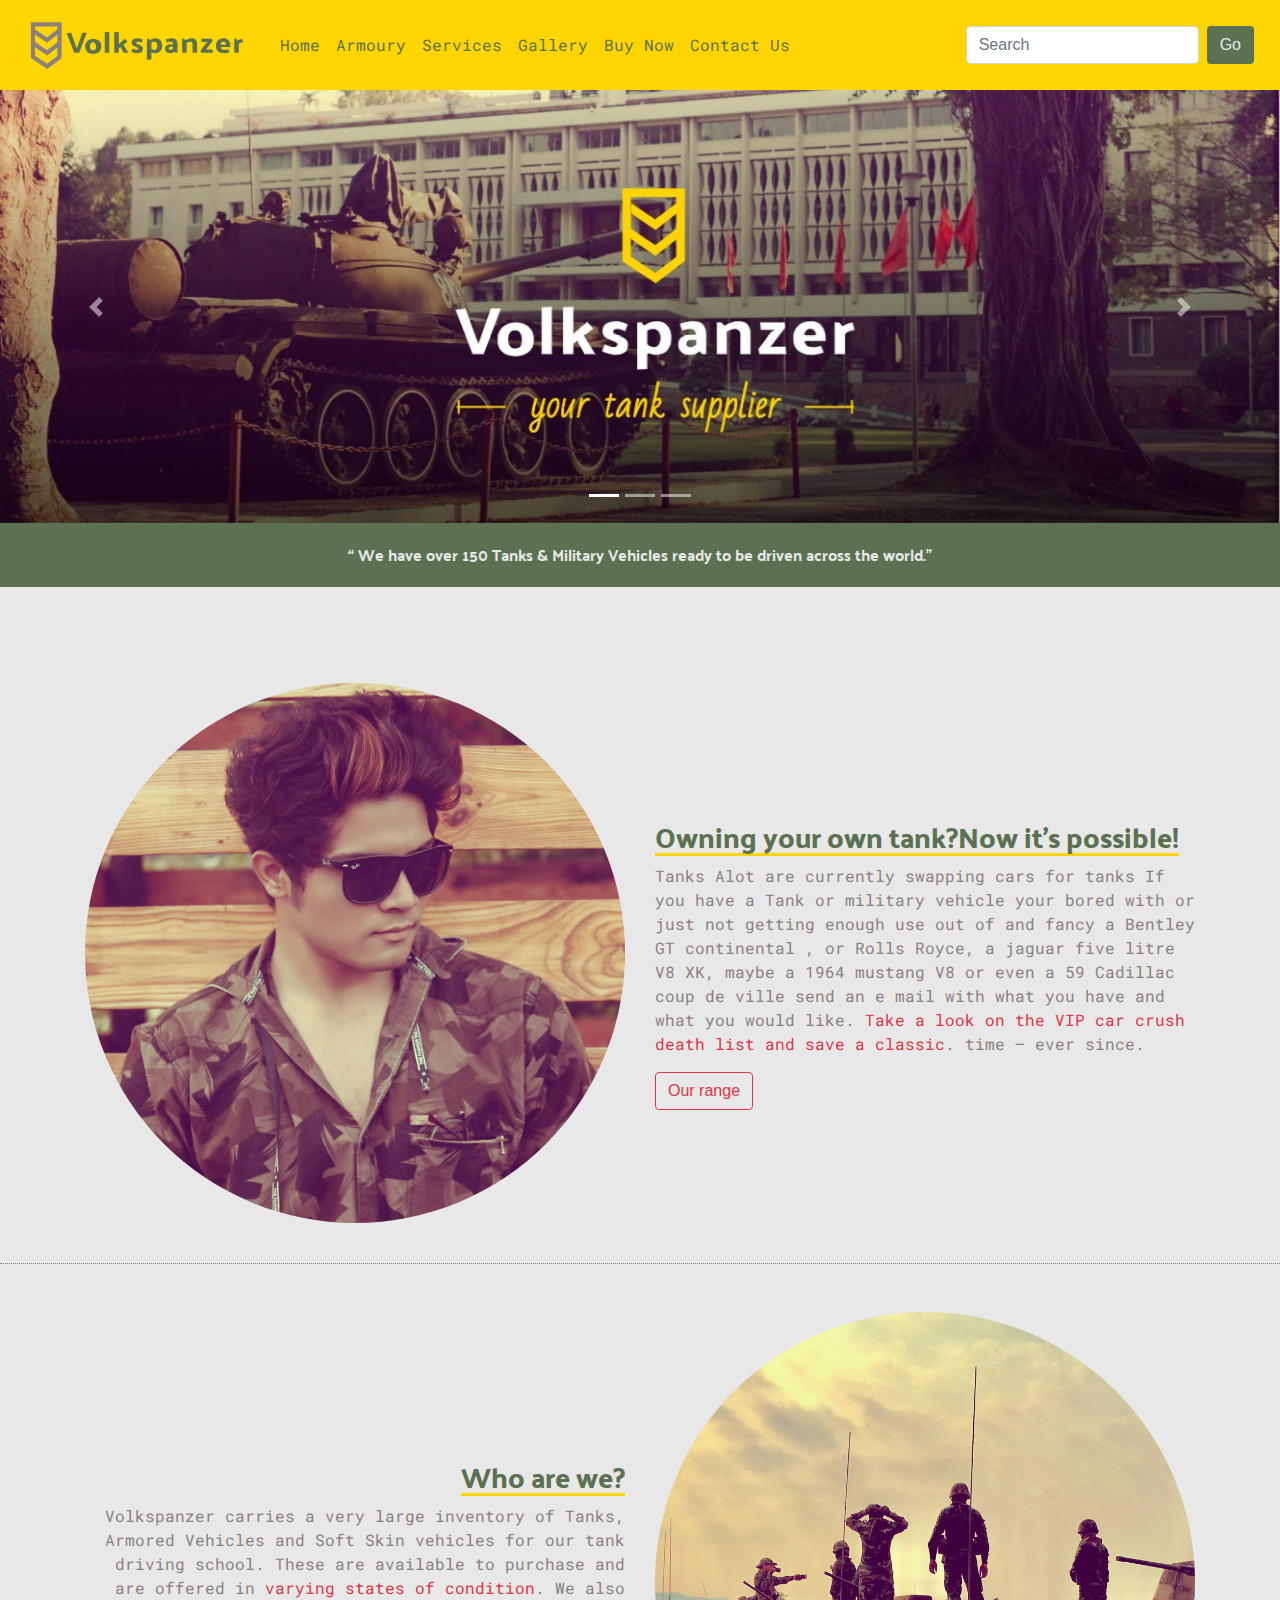
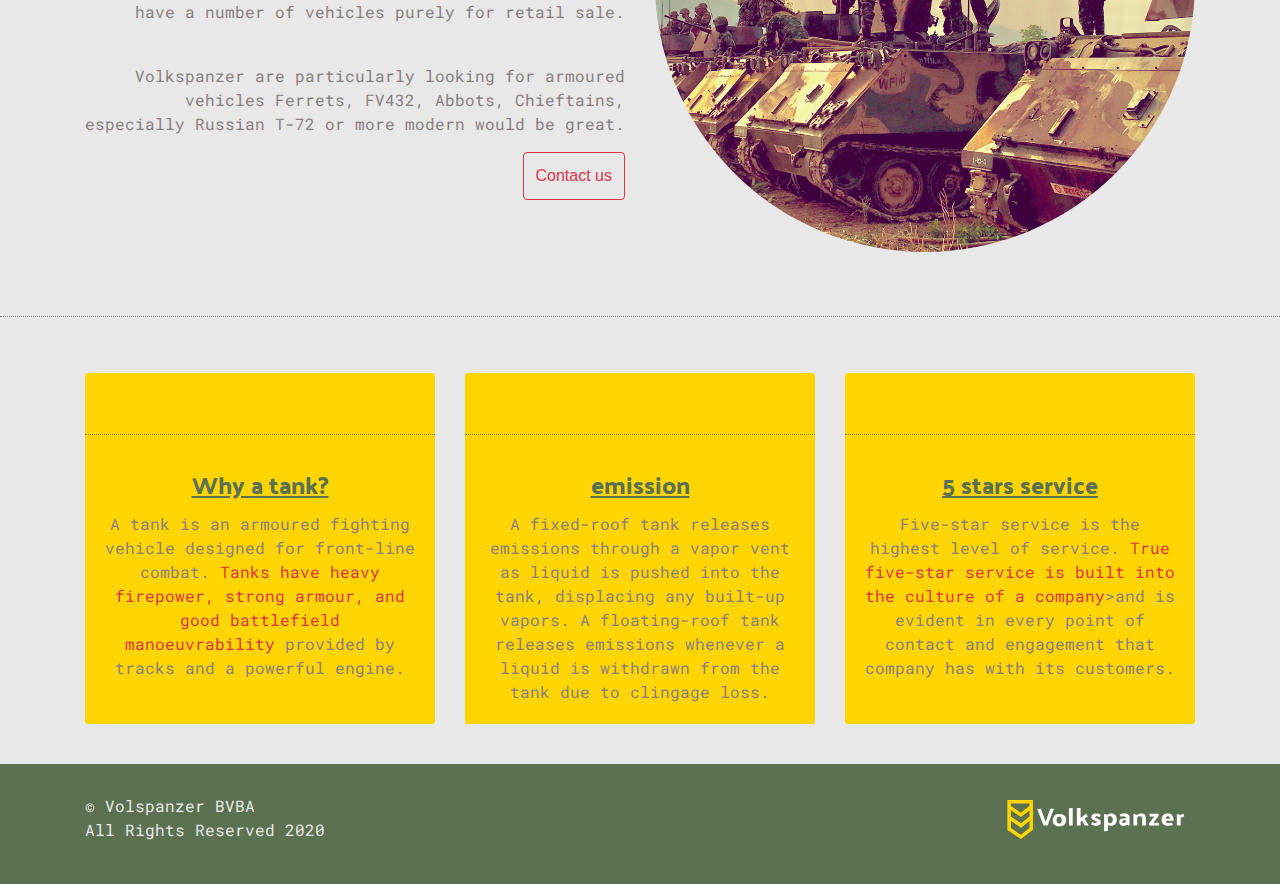
<file: index.html>
<!doctype html>
<html lang="en">
<head>
    <!-- Required meta tags -->
    <meta charset="utf-8">
    <meta name="viewport" content="width=device-width, initial-scale=1, shrink-to-fit=no">

    <!-- Bootstrap CSS -->
    <link rel="stylesheet" href="https://stackpath.bootstrapcdn.com/bootstrap/4.4.1/css/bootstrap.min.css" integrity="sha384-Vkoo8x4CGsO3+Hhxv8T/Q5PaXtkKtu6ug5TOeNV6gBiFeWPGFN9MuhOf23Q9Ifjh" crossorigin="anonymous">
    <link href="https://fonts.googleapis.com/css2?family=Palanquin+Dark:wght@700&family=Roboto+Mono:ital@0;1&display=swap" rel="stylesheet">
    <link rel="stylesheet" type="text/css" href="style.css">
    <link rel="stylesheet" href="https://use.fontawesome.com/releases/v5.13.0/css/all.css" integrity="sha384-Bfad6CLCknfcloXFOyFnlgtENryhrpZCe29RTifKEixXQZ38WheV+i/6YWSzkz3V" crossorigin="anonymous">

    <title>Volkspanzer Tanks</title>
</head>
<body>


<header>
    <nav class="navbar navbar-expand-lg navbar-custom">
        <button class="navbar-toggler" type="button" data-toggle="collapse" data-target="#navbarTogglerDemo01" aria-controls="navbarTogglerDemo01" aria-expanded="false" aria-label="Toggle navigation">
           Menu
        </button>
        <a class="navbar-brand" href="">
        <img src="logo_pos.svg" height="60" alt="Logo" title="Website logo">
    </a>
        <div class="collapse navbar-collapse" id="navbarTogglerDemo01">
            <ul class="navbar-nav mr-auto mt-2 mt-lg-0">
                <li class="nav-item">
                    <a class="nav-link" href="index.html">Home</a>
                </li>
                <li class="nav-item">
                    <a class="nav-link" href="Arnaud/index.html">Armoury</a>
                </li>
                <li class="nav-item">
                    <a class="nav-link" href="Hassan/services.html">Services</a>
                </li>
                <li class="nav-item">
                    <a class="nav-link" href="Karima/index.html">Gallery</a>
                </li>
                <li class="nav-item">
                    <a class="nav-link" href="Said/index.html">Buy Now</a>
                </li>
                <li class="nav-item">
                    <a class="nav-link" href="Yunes/READ.md.txt">Contact Us</a>
                </li>
            </ul>
            <form class="form-inline my-2 my-lg-0">
                <input class="form-control mr-sm-2" type="search" placeholder="Search" aria-label="Search">
                <button class="btn btn-custom my-2 my-sm-0" type="submit">Go</button>
            </form>
        </div>
    </nav>
</header>



<div id="carouselExampleIndicators" class="carousel slide" data-ride="carousel">
    <ol class="carousel-indicators">
        <li data-target="carouselExampleIndicators" data-slide-to="0" class="active"></li>
        <li data-target="#carouselExampleIndicators" data-slide-to="1"></li>
        <li data-target="#carouselExampleIndicators" data-slide-to="2"></li>
    </ol>
    <div class="carousel-inner">
        <div class="carousel-item active">
            <img class="d-block w-100 height=100px" src="tank6.jpg" alt="First slide">
            <div class="carousel-caption  text-center">
            </div>
        </div>
        <div class="carousel-item">
            <img class="d-block w-100" src="tank2.jpg" alt="Second slide">
        </div>
        <div class="carousel-item">
            <img class="d-block w-100" src="tank3.jpg" alt="Third slide">
        </div>
    </div>
    <a class="carousel-control-prev" href="#carouselExampleIndicators" role="button" data-slide="prev">
        <span class="carousel-control-prev-icon" aria-hidden="true"></span>
        <span class="sr-only">Previous</span>
    </a>
    <a class="carousel-control-next" href="#carouselExampleIndicators" role="button" data-slide="next">
        <span class="carousel-control-next-icon" aria-hidden="true"></span>
        <span class="sr-only">Next</span>
    </a>
</div>

<section class="quote">
<div class="container quote1">
    <q> We have over 150 Tanks & Military Vehicles ready to be driven across the world.</q>
</div>
</section>

<section class="tab" >
    <section class="more-info container mt-sm-5">
        <div class="row">
            <div class="col-sm info-content mt-sm-5 rounded">
                <img class="img-fluid rounded-circle" id="tank2" src="4.jpg" alt="...">
                </br>
                </br>
            </div>

            <div class="col-sm info-content mt-sm-5 d-flex align-content-center flex-wrap text-left">
                <h3>Owning your own tank?</h3>
                <h3>Now it's possible!</h3>
                <p>Tanks Alot  are currently swapping cars for tanks If you have a Tank or military vehicle
                    your bored with or just not getting enough use out of and fancy a Bentley GT continental ,
                    or  Rolls Royce, a jaguar five litre V8 XK, maybe a 1964 mustang V8 or even a 59 Cadillac
                    coup de ville send an e mail with what you have and what you would like.
                    <span class="text-danger">Take a look on the VIP car crush death list and save a classic</span>. time — ever since. </p>
                <button type="button" class="btn btn-outline-danger">Our range</button>

            </div>
        </div>
    </section>
<hr>




<div class="tab" id="info">
    <section class="more-info container mt-sm-5">
        <div class="row">
            <div class="col-sm info-content mt-sm-5 d-flex align-content-center flex-wrap justify-content-end text-right">
                <h3>Who are we?</h3>
                <p id="smallTxt">
                    Volkspanzer carries a very large inventory of Tanks, Armored Vehicles and Soft Skin vehicles for our
                    tank driving school. These are available to purchase and are offered in <span class="text-danger">varying states of condition</span>.
                    We also have a number of vehicles purely for retail sale.</p>
                </br>
                    <p>
                        Volkspanzer are particularly looking for armoured vehicles Ferrets, FV432, Abbots, Chieftains,
                        especially Russian T-72 or more modern would be great.
                    </p>
                <button type="button" class="btn btn-outline-danger">Contact us</button>

                </br>
                </br>

            </div>
            <div class="col-sm info-img align-right">
                <img class="img-fluid rounded-circle" id="tank1" src="5.jpg" alt="...">
                </br>
                </br>
                </br>
            </div>
        </div>
    </section>
</div>

        <hr>

        <section class="container cards">
            <div class="card-deck">
                <div class="card">
                    <i class="fas fa-question"></i>
                    <hr>
                    <div class="card-body">
                        <h4 class="card-title">Why a tank?</h4>
                        <p class="card-text">A tank is an armoured fighting vehicle designed for front-line combat. <span class="text-danger">Tanks
                            have heavy firepower, strong armour, and good battlefield manoeuvrability </span>provided by tracks and a powerful engine.</p>
                    </div>
                </div>
                <div class="card">
                    <i class="fas fa-eye"></i>
                    <hr>
                    <div class="card-body">
                        <h4 class="card-title">emission</h4>
                        <p class="card-text">A fixed-roof tank releases emissions through a vapor vent as liquid is pushed into the tank, displacing
                            any built-up vapors. A floating-roof tank releases emissions whenever a liquid is withdrawn from the tank due to clingage loss.</p>
                    </div>





                </div>
                <div class="card">
                    <i class="fas fa-star"></i>
                    <hr>

                    <div class="card-body">
                        <h4 class="card-title">5 stars service</h4>
                        <p class="card-text">Five-star service is the highest level of service. <span class="text-danger">True five-star service
                            is built into the culture of a company</span>>and is evident in every point of contact and
                            engagement that company has with its customers.</p>
                    </div>
                </div>
            </div>
        </section>
</section>


<footer>
    <div class="container copyright">
        <span class="left">© Volspanzer BVBA </br>
            All Rights Reserved 2020</span>
        <span class="right float-right"><a href="#"><img class="credits-img" src="logo_neg.svg" height="50px"></a></span>
    </div>
</footer>

<!-- Optional JavaScript -->
<!-- jQuery first, then Popper.js, then Bootstrap JS -->
<script src="https://code.jquery.com/jquery-3.4.1.slim.min.js" integrity="sha384-J6qa4849blE2+poT4WnyKhv5vZF5SrPo0iEjwBvKU7imGFAV0wwj1yYfoRSJoZ+n" crossorigin="anonymous"></script>
<script src="https://cdn.jsdelivr.net/npm/popper.js@1.16.0/dist/umd/popper.min.js" integrity="sha384-Q6E9RHvbIyZFJoft+2mJbHaEWldlvI9IOYy5n3zV9zzTtmI3UksdQRVvoxMfooAo" crossorigin="anonymous"></script>
<script src="https://stackpath.bootstrapcdn.com/bootstrap/4.4.1/js/bootstrap.min.js" integrity="sha384-wfSDF2E50Y2D1uUdj0O3uMBJnjuUD4Ih7YwaYd1iqfktj0Uod8GCExl3Og8ifwB6" crossorigin="anonymous"></script>
</body>
</html>
</file>
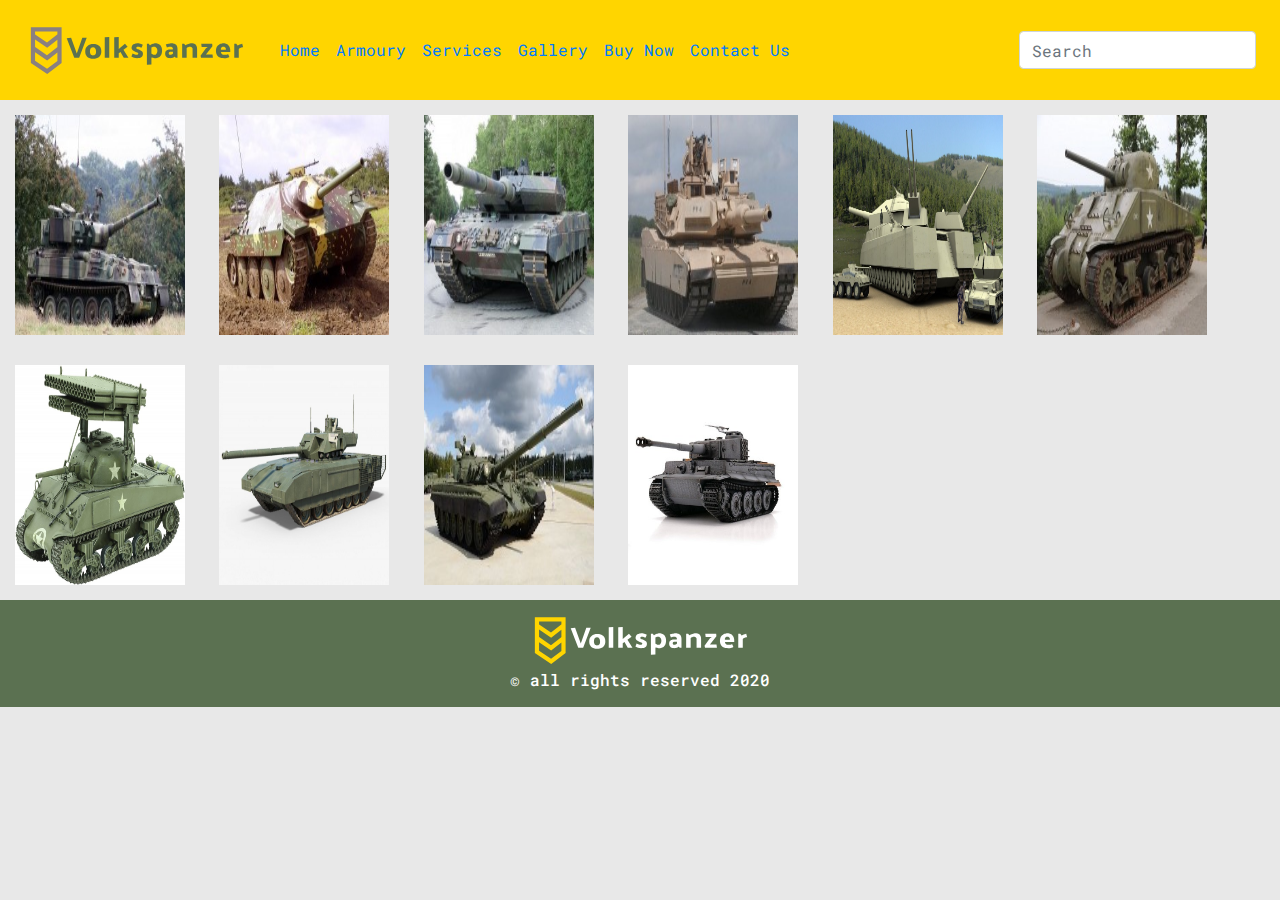
<file: Karima/index.html>
<!doctype html>
<html lang="en">
<head>
    <meta charset="UTF-8">
    <meta name="viewport"
          content="width=device-width, initial-scale=1.0">
    <link rel="stylesheet" href="https://stackpath.bootstrapcdn.com/bootstrap/4.4.1/css/bootstrap.min.css"
          integrity="sha384-Vkoo8x4CGsO3+Hhxv8T/Q5PaXtkKtu6ug5TOeNV6gBiFeWPGFN9MuhOf23Q9Ifjh" crossorigin="anonymous">
    <link href="https://fonts.googleapis.com/css2?family=Palanquin+Dark:wght@700&family=Roboto+Mono:ital@0;1&display=swap"
          rel="stylesheet">
    <link rel="stylesheet" type="text/css" href="style.css">
    <title>Gallery</title>
    <style>
        body {
            background-color: #E8E8E8;
        }
    </style>
</head>
<body>
<header>
    <nav class="navbar navbar-expand-lg navbar-custom">
        <a class="navbar-brand" href="#">
            <img src="logo_pos.svg" height="60" class="d-inline-block align-top" alt="">
        </a>
        <button class="navbar-toggler ml-auto custom-toggler" type="button" data-toggle="collapse"
                data-target="#navbarSupportedContent" aria-controls="navbarSupportedContent" aria-expanded="false"
                aria-label="Toggle navigation">
            <span class="navbar-toggler-icon"></span>
        </button>

        <div class="collapse navbar-collapse" id="navbar">
            <ul class="navbar-nav mr-auto mt-2 mt-lg-0">
                <li class="nav-item">
                    <a class="nav-link" href="../Yoann/index.html">Home</a>
                </li>
                <li class="nav-item">
                    <a class="nav-link" href="../Arnaud/index.html">Armoury</a>
                </li>
                <li class="nav-item">
                    <a class="nav-link" href="../Hassan/services.html">Services</a>
                </li>
                <li class="nav-item">
                    <a class="nav-link" href="../Karima/index.html">Gallery</a>
                </li>
                <li class="nav-item">
                    <a class="nav-link" href="../Said/index.html">Buy Now</a>
                </li>
                <li class="nav-item">
                    <a class="nav-link" href="../Yunes/READ.md.txt">Contact Us</a>
                </li>
            </ul>


            <form class="form-inline my-2 my-lg-0">
                <input class="form-control mr-sm-2" type="search" placeholder="Search" aria-label="Search">
            </form>

        </div>
    </nav>
</header>

<div class="gallery">
    <a href="images/fv101scorpion.jpg"><img src="images/fv101scorpion-small.jpg" alt="tank" width="250"
                                            height="250"></a>
    <a href="images/hetzer.jpg"><img src="images/hetzer-small.jpg" alt="tank" width="250" height="250"></a>
    <a href="images/leopard2.jpg"><img src="images/leopard2-small.jpg" alt="tank" width="250" height="250"></a>
    <a href="images/M1Aabrams.jpg"><img src="images/M1Aabrams-small.jpg" alt="tank" width="250" height="250"></a>
    <a href="images/ratte.jpg"><img src="images/ratte-small.jpg" alt="tank" width="250" height="250"></a>
    <a href="images/sherman.jpg"><img src="images/sherman-small.jpg" alt="tank" width="250" height="250"></a>
    <a href="images/shermancalliope.jpg"><img src="images/shermancalliope-small.jpg" alt="tank" width="250"
                                              height="250"></a>
    <a href="images/T14 armata.jpg"><img src="images/T14 armata-small.jpg" alt="tank" width="250" height="250"></a>
    <a href="images/T72.jpg"><img src="images/T72-small.jpg" alt="tank" width="250" height="250"></a>
    <a href="images/Tiger 1.jpg"><img src="images/Tiger 1-small.jpg" alt="tank" width="250" height="250"></a>
</div>
<footer class="page-footer font-small">
    <div class="container text-center">
        <div class="footerLogo justify-content-center">
            <img src="logo_neg.svg" height="60" class="" alt="">
            <h6>&copy; all rights reserved 2020 </h6>
        </div>
    </div>
</footer>
<script src="https://code.jquery.com/jquery-3.4.1.slim.min.js"
        integrity="sha384-J6qa4849blE2+poT4WnyKhv5vZF5SrPo0iEjwBvKU7imGFAV0wwj1yYfoRSJoZ+n"
        crossorigin="anonymous"></script>
<script src="https://cdn.jsdelivr.net/npm/popper.js@1.16.0/dist/umd/popper.min.js"
        integrity="sha384-Q6E9RHvbIyZFJoft+2mJbHaEWldlvI9IOYy5n3zV9zzTtmI3UksdQRVvoxMfooAo"
        crossorigin="anonymous"></script>
<script src="https://stackpath.bootstrapcdn.com/bootstrap/4.4.1/js/bootstrap.min.js"
        integrity="sha384-wfSDF2E50Y2D1uUdj0O3uMBJnjuUD4Ih7YwaYd1iqfktj0Uod8GCExl3Og8ifwB6"
        crossorigin="anonymous"></script>
</body>
</html>
</file>
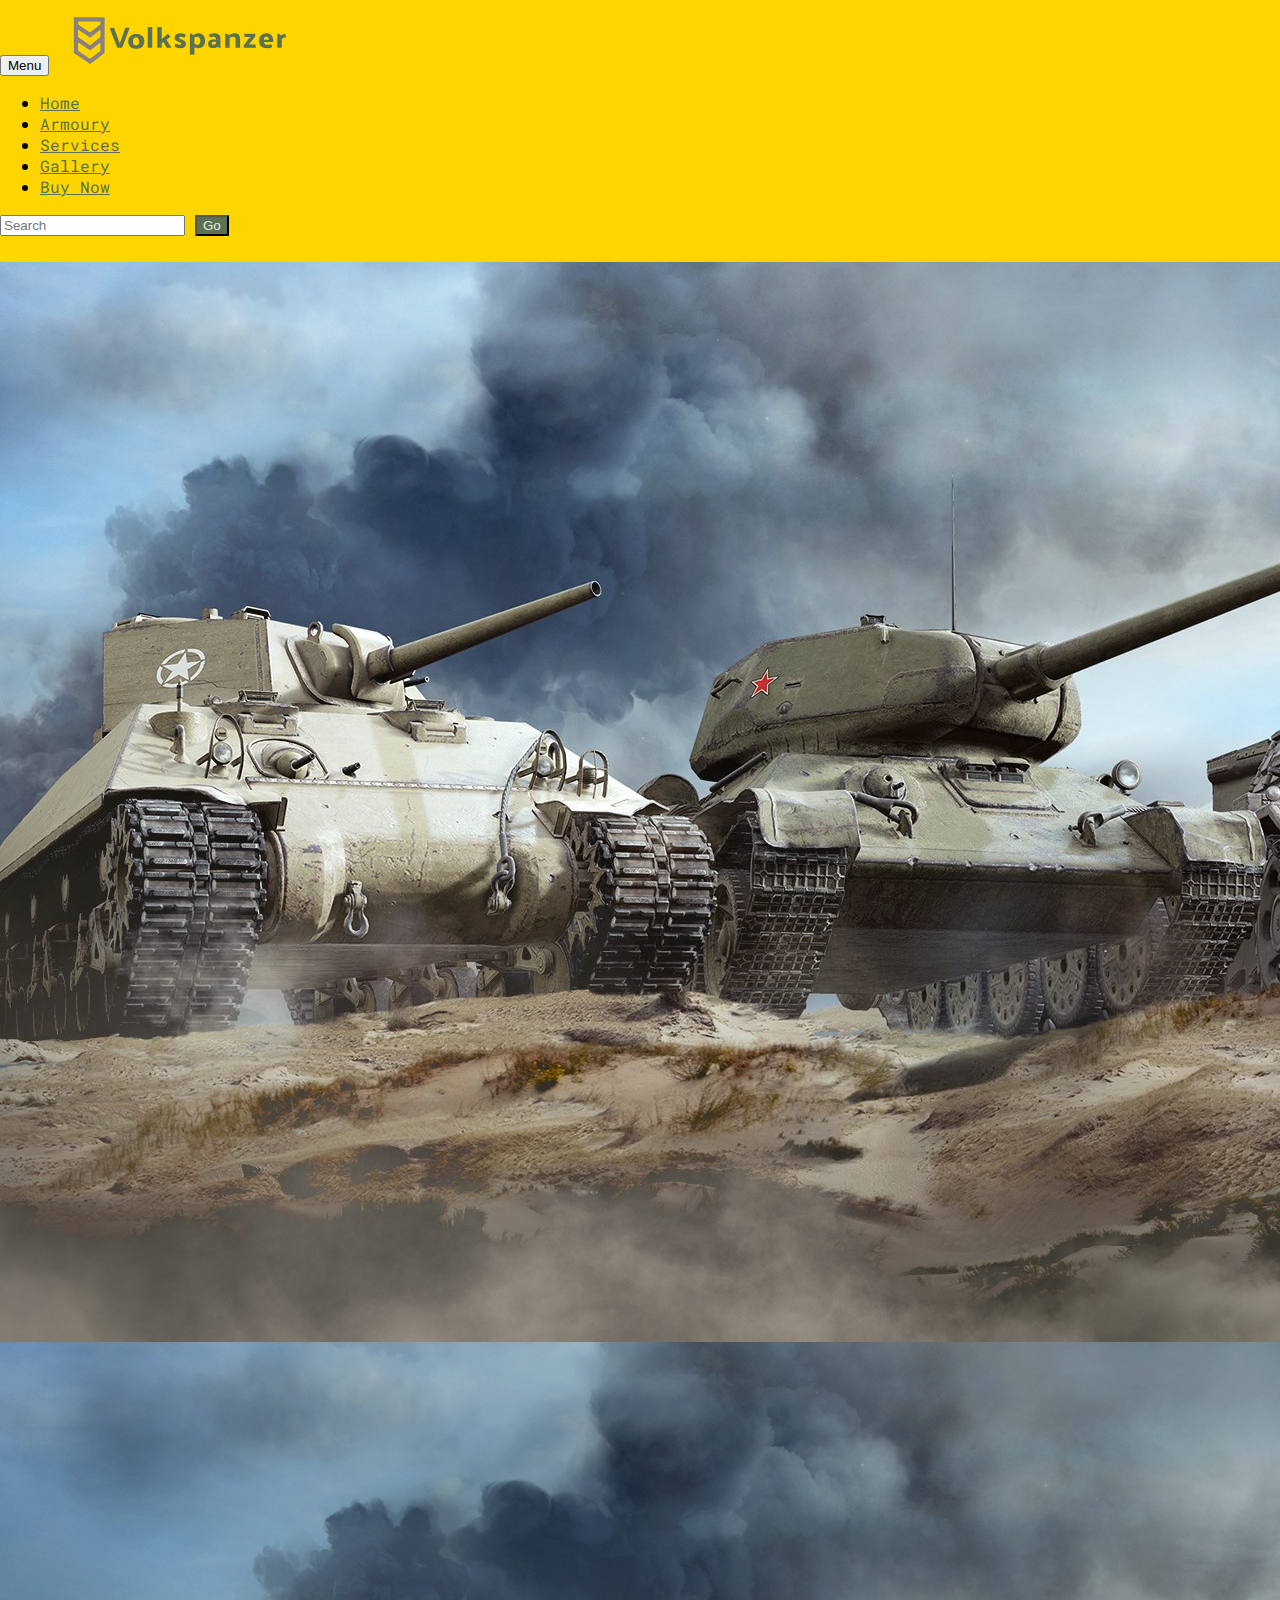
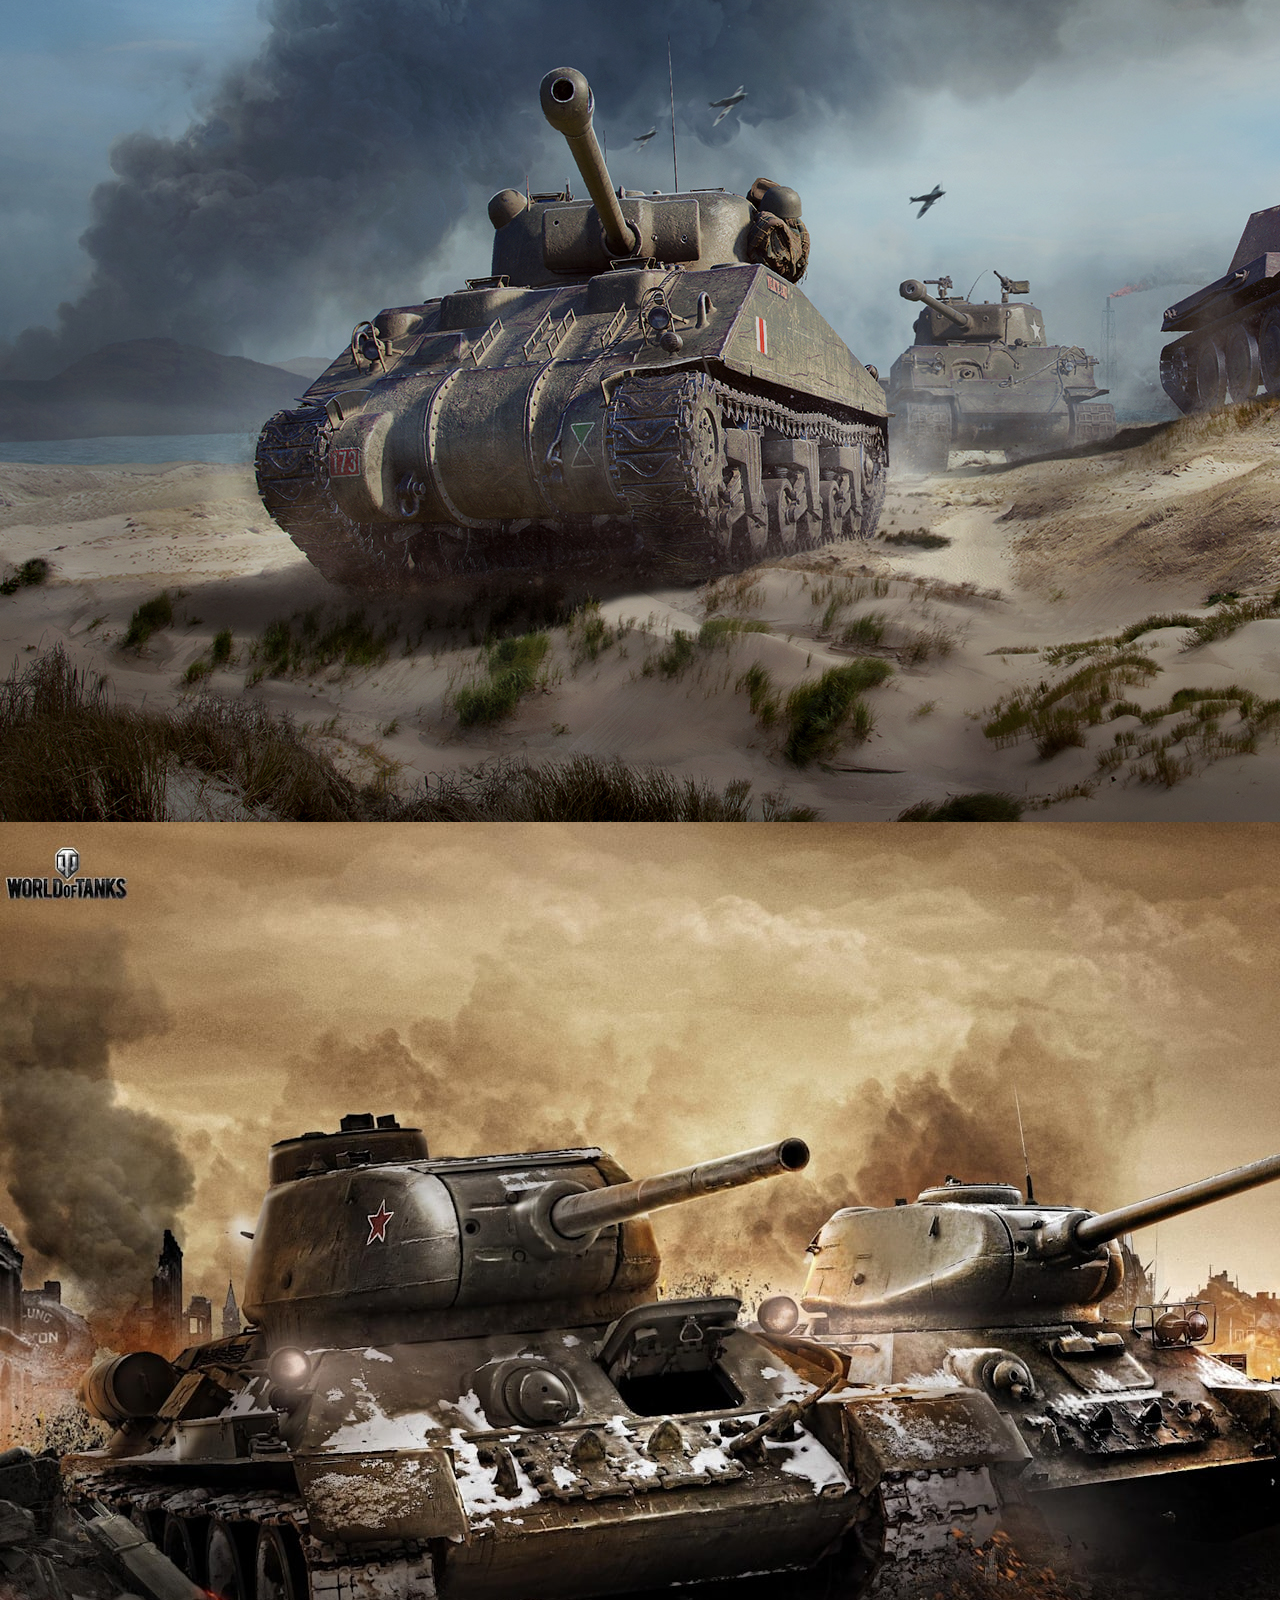
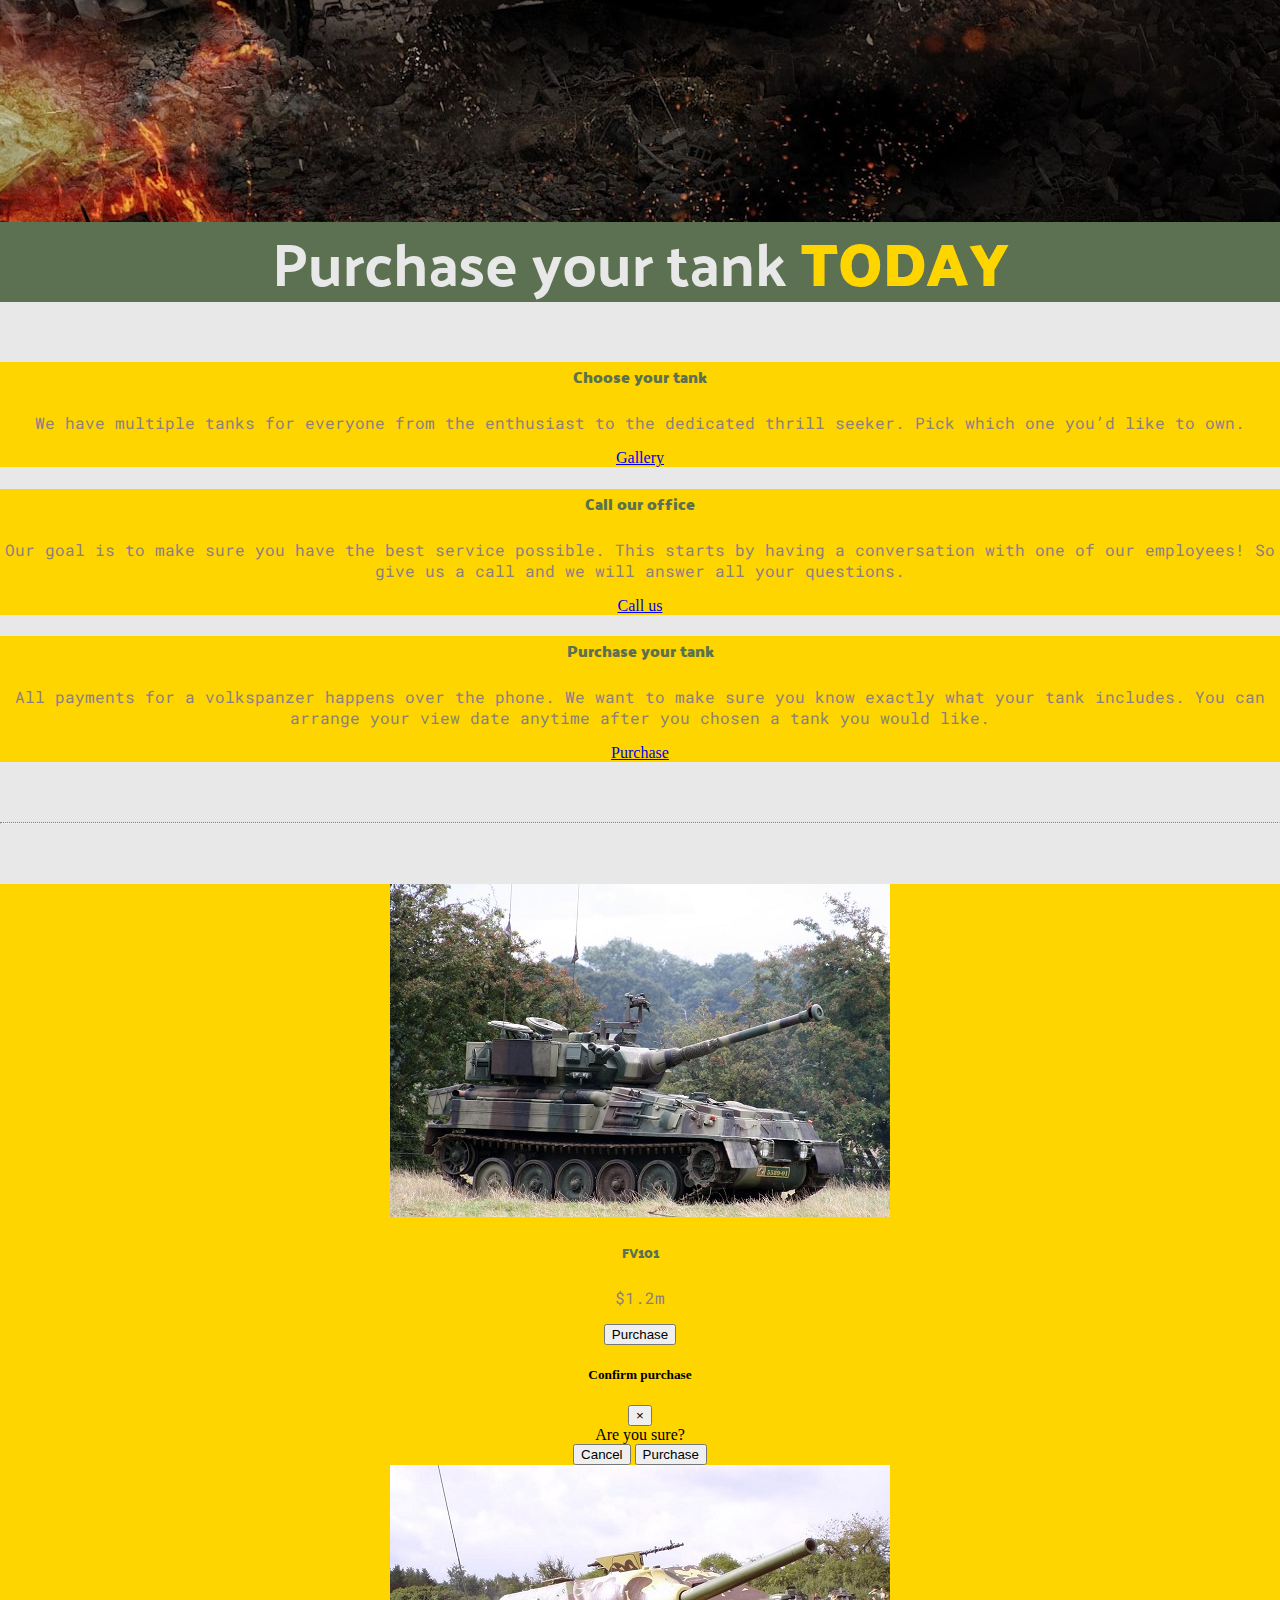
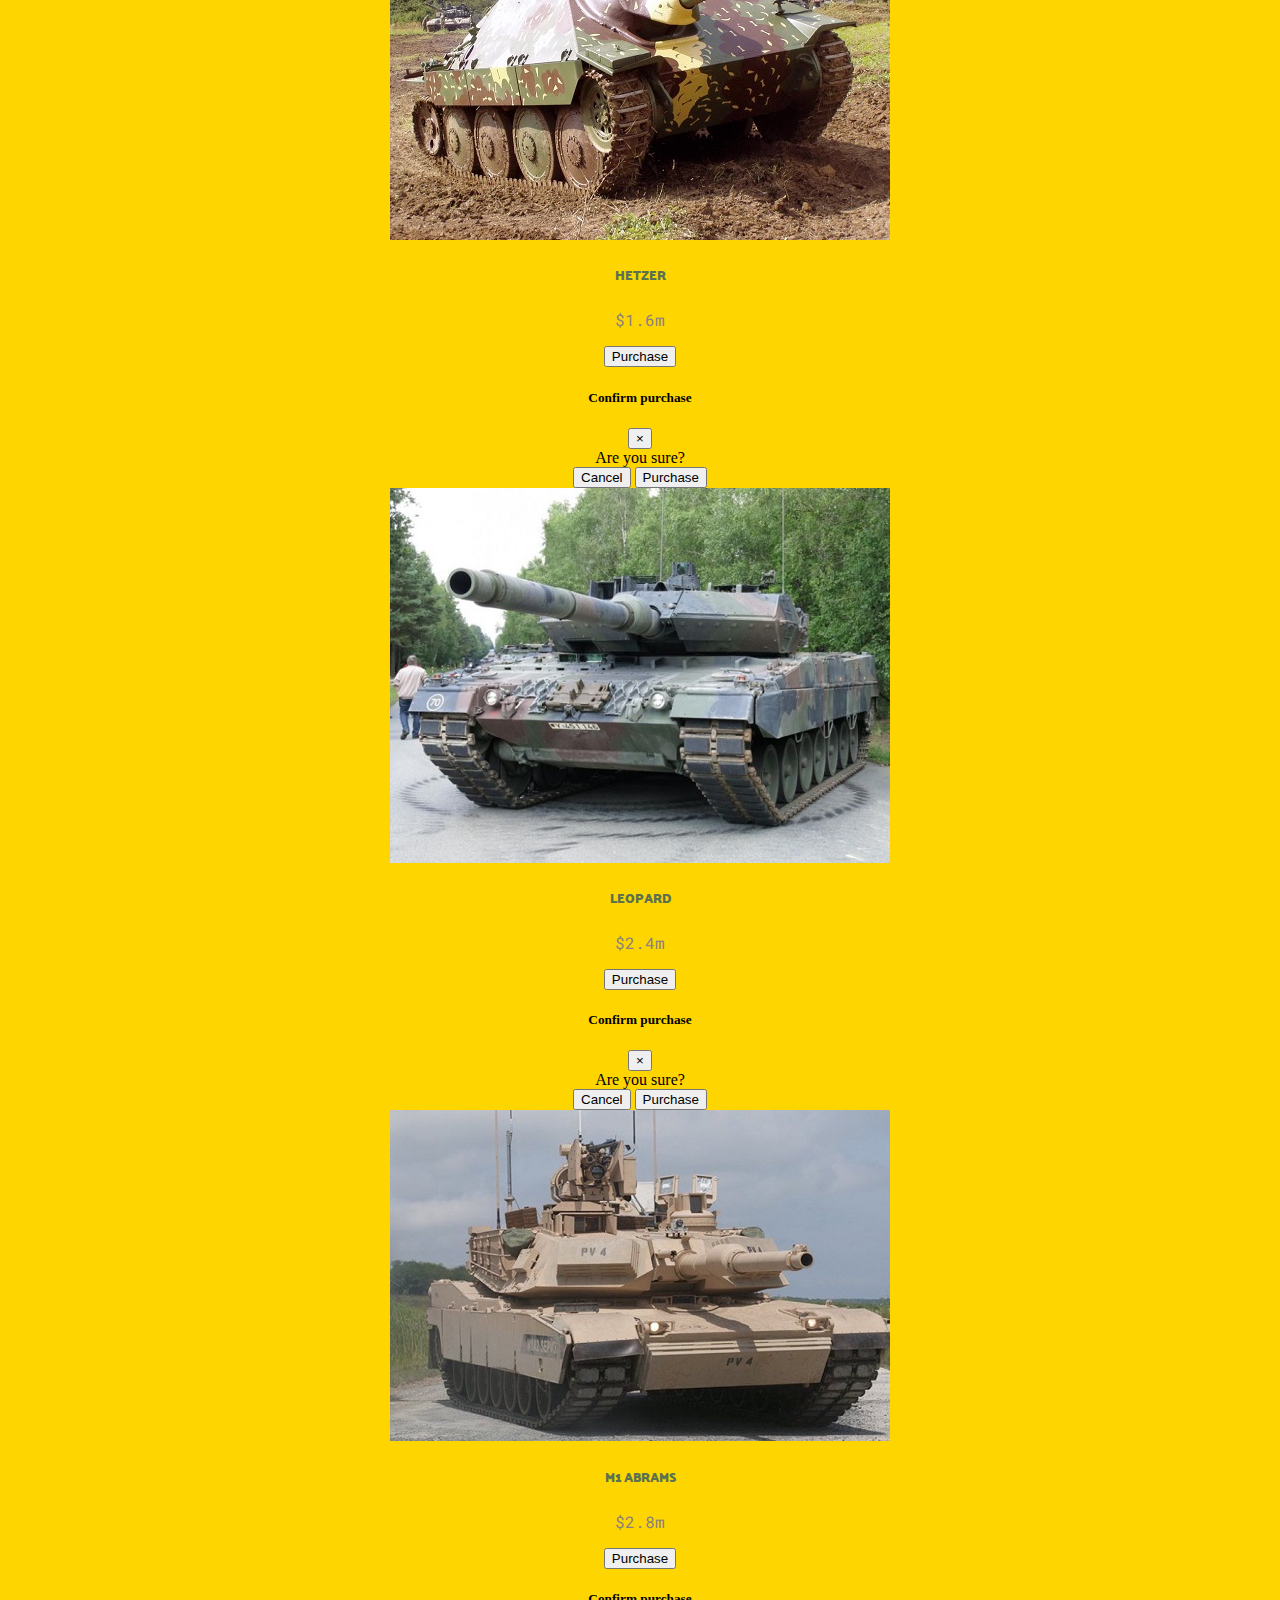
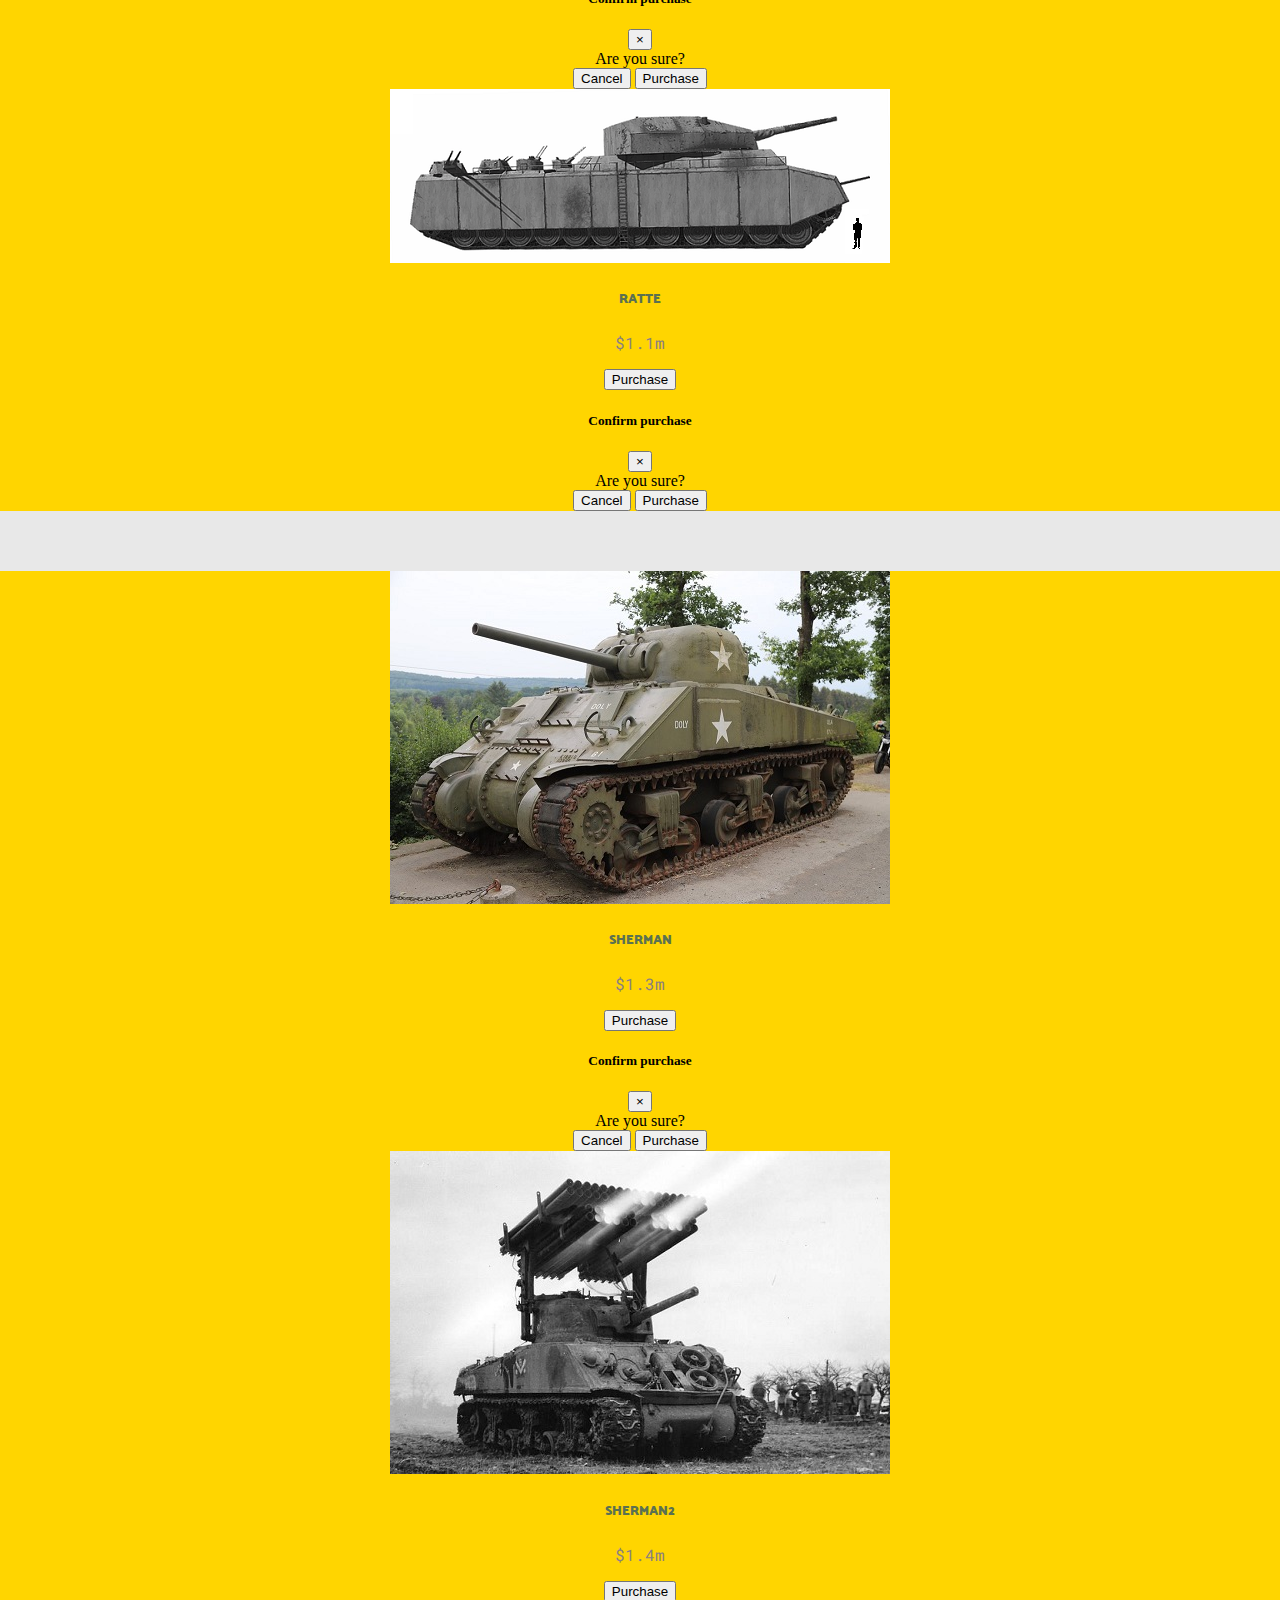
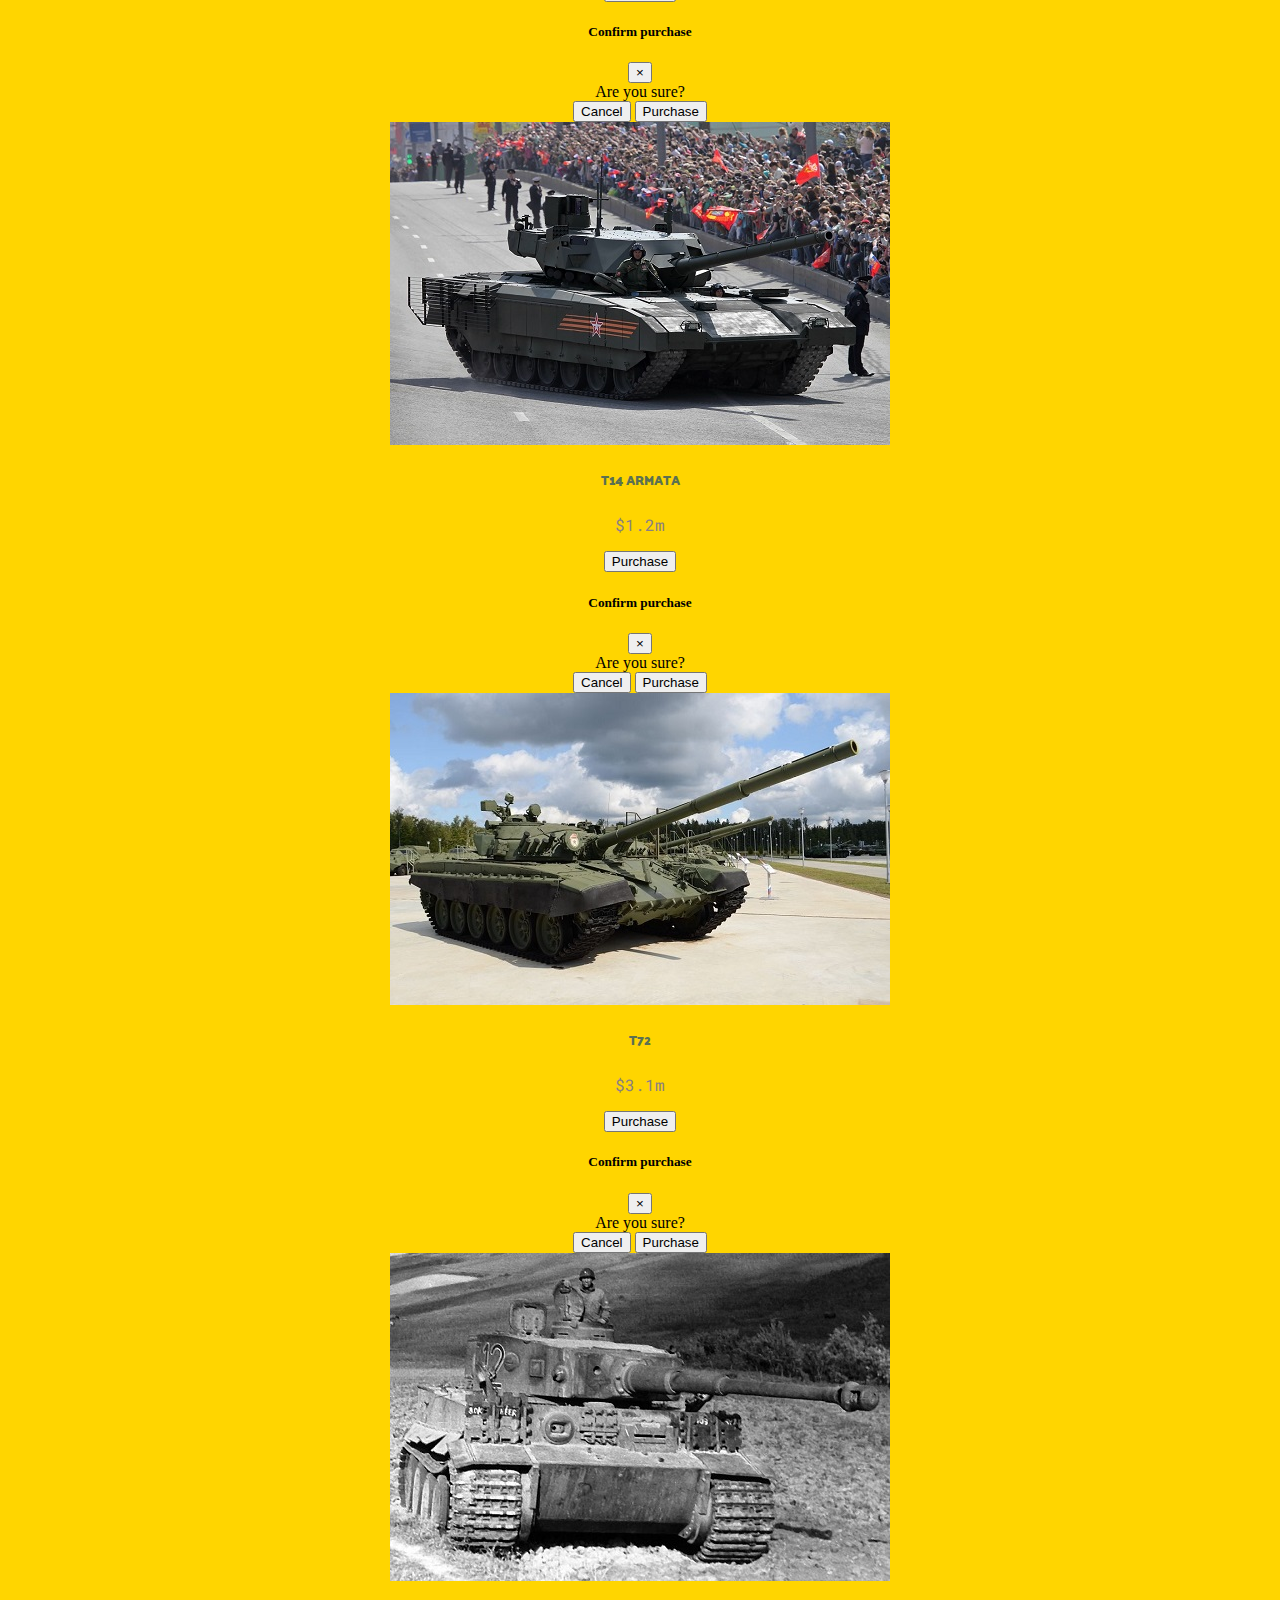
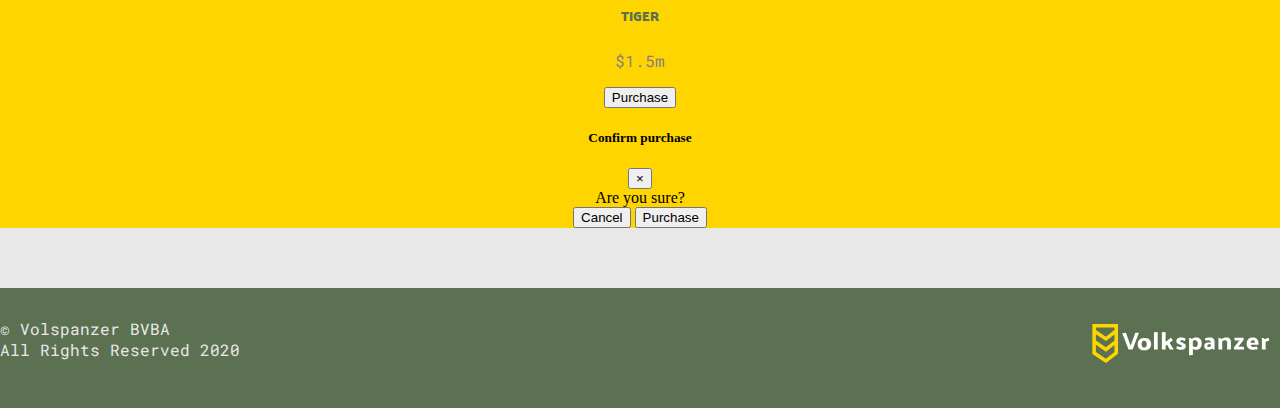
<file: Said/index.html>
<!doctype>
<html lang="en">
<head>
    <meta charset="UTF-8">
    <meta name="viewport"
          content="width=device-width, user-scalable=no, initial-scale=1.0, maximum-scale=1.0, minimum-scale=1.0">
    <meta http-equiv="X-UA-Compatible" content="ie=edge">
    <link rel="stylesheet" href="https://stackpath.bootstrapcdn.com/bootstrap/4.5.0/css/bootstrap.min.css"
          integrity="sha384-9aIt2nRpC12Uk9gS9baDl411NQApFmC26EwAOH8WgZl5MYYxFfc+NcPb1dKGj7Sk" crossorigin="anonymous">
    <link href="https://fonts.googleapis.com/css2?family=Palanquin+Dark:wght@700&family=Roboto+Mono:ital@0;1&display=swap"
          rel="stylesheet">
    <link href="style.css" type="text/css" rel="stylesheet">
    <link rel="stylesheet" href="https://use.fontawesome.com/releases/v5.13.0/css/all.css"
          integrity="sha384-Bfad6CLCknfcloXFOyFnlgtENryhrpZCe29RTifKEixXQZ38WheV+i/6YWSzkz3V" crossorigin="anonymous">
    <title>Volkspanzer</title>
</head>
<body>
<header>
    <nav class="navbar navbar-expand-lg navbar-custom">
        <button class="navbar-toggler" type="button" data-toggle="collapse" data-target="#navbarTogglerDemo01"
                aria-controls="navbarTogglerDemo01" aria-expanded="false" aria-label="Toggle navigation">
            Menu
        </button>
        <a class="navbar-brand" href="">
            <img src="logo_pos.svg" height="60" alt="">
        </a>
        <div class="collapse navbar-collapse" id="navbarTogglerDemo01">
            <ul class="navbar-nav mr-auto mt-2 mt-lg-0">
                <li class="nav-item">
                    <a class="nav-link"
                       href="../Yoann/index.html">Home</a>
                </li>
                <li class="nav-item">
                    <a class="nav-link"
                       href="../Arnaud/index.html">Armoury</a>
                </li>
                <li class="nav-item">
                    <a class="nav-link"
                       href="../Hassan/services.html">Services</a>
                </li>
                <li class="nav-item">
                    <a class="nav-link"
                       href="..//Karima/index.html">Gallery</a>
                </li>
                <li class="nav-item">
                    <a class="nav-link"
                       href="..//Said/index.html">Buy
                        Now</a>
                </li>

            </ul>
            <form class="form-inline my-2 my-lg-0">
                <input class="form-control mr-sm-2" type="search" placeholder="Search" aria-label="Search">
                <button class="btn btn-custom my-2 my-sm-0" type="submit">Go</button>
            </form>
        </div>
    </nav>
</header>
<section>
    <div id="carouselExampleControls" class="carousel slide" data-ride="carousel">
        <div class="carousel-inner">
            <div class="carousel-item active">
                <img src="3.jpeg" id="carpic" class="d-block w-100 h-75" alt="...">
            </div>
            <div class="carousel-item">
                <img src="33.jpg" id="carpic" class="d-block w-100 h-75" alt="...">
            </div>
            <div class="carousel-item">
                <img src="333.jpeg" id="carpic" class="d-block w-100 h-75" alt="...">
            </div>
        </div>
    </div>
    <div class="title">
        <p>Purchase your tank <strong class="today">TODAY</strong></p>
    </div>
</section>
<section>
    <div class="container">
        <div class="card-deck">
            <div class="card">
                <i class="fas fa-star"></i>
                <div class="card-body">
                    <h4 class="card-title">Choose your tank</h4>
                    <p class="card-text">We have multiple tanks for everyone from the enthusiast to the dedicated thrill
                        seeker. Pick which one you’d like to own.</p>
                </div>
                <div class="card-footer">
                    <a href="../Karima/index.html"
                       class="btn btn-outline-danger">Gallery</a>
                </div>
            </div>
            <div class="card">
                <i class="fas fa-phone-alt"></i>
                <div class="card-body">
                    <h4 class="card-title">Call our office</h4>
                    <p class="card-text">Our goal is to make sure you have the best service possible. This starts by
                        having a conversation with one of our employees! So give us a call and we will answer all your
                        questions.</p>
                </div>
                <div class="card-footer">
                    <a href="tel:+32345698723" class="btn btn-outline-danger">Call us</a>
                </div>
            </div>
            <div class="card">
                <i class="fas fa-credit-card"></i>
                <div class="card-body">
                    <h4 class="card-title">Purchase your tank</h4>
                    <p class="card-text">All payments for a volkspanzer happens over the phone. We want to make
                        sure you know exactly what your tank includes. You can arrange your view date anytime after you
                        chosen a tank you would like.</p>
                </div>
                <div class="card-footer">
                    <a href="#purchase" class="btn btn-outline-danger">Purchase</a>
                </div>
            </div>
        </div>
    </div>
</section>
<hr>
<section id="purchase">
    <div class="container">
        <div class="card-deck">
            <div class="card">
                <img class="card-img-top h-50" src="fv101scorpion.jpg" alt="Card image cap">
                <div class="card-body">
                    <h5 class="card-title">FV101</h5>
                    <p class="card-text">$1.2m</p>
                </div>
                <div class="card-footer">
                    <!-- Button trigger modal -->
<button type="button" class="btn btn-outline-danger" data-toggle="modal" data-target="#staticBackdrop">
    Purchase
  </button>
  
  <!-- Modal -->
  <div class="modal fade" id="staticBackdrop" data-backdrop="static" data-keyboard="false" tabindex="-1" role="dialog" aria-labelledby="staticBackdropLabel" aria-hidden="true">
    <div class="modal-dialog">
      <div class="modal-content">
        <div class="modal-header">
          <h5 class="modal-title" id="staticBackdropLabel">Confirm purchase</h5>
          <button type="button" class="close" data-dismiss="modal" aria-label="Close">
            <span aria-hidden="true">&times;</span>
          </button>
        </div>
        <div class="modal-body">
          Are you sure?
        </div>
        <div class="modal-footer">
          <button type="button" class="btn btn-secondary" data-dismiss="modal">Cancel</button>
          <button type="button" class="btn btn-primary">Purchase</button>
        </div>
      </div>
    </div>
  </div>
                </div>
            </div>
            <div class="card">
                <img class="card-img-top h-50" src="hetzer.jpg" alt="Card image cap">
                <div class="card-body">
                    <h5 class="card-title">HETZER</h5>
                    <p class="card-text">$1.6m</p>
                </div>
                <div class="card-footer">
                     <!-- Button trigger modal -->
<button type="button" class="btn btn-outline-danger" data-toggle="modal" data-target="#staticBackdrop">
    Purchase
  </button>
  
  <!-- Modal -->
  <div class="modal fade" id="staticBackdrop" data-backdrop="static" data-keyboard="false" tabindex="-1" role="dialog" aria-labelledby="staticBackdropLabel" aria-hidden="true">
    <div class="modal-dialog">
      <div class="modal-content">
        <div class="modal-header">
          <h5 class="modal-title" id="staticBackdropLabel">Confirm purchase</h5>
          <button type="button" class="close" data-dismiss="modal" aria-label="Close">
            <span aria-hidden="true">&times;</span>
          </button>
        </div>
        <div class="modal-body">
          Are you sure?
        </div>
        <div class="modal-footer">
          <button type="button" class="btn btn-secondary" data-dismiss="modal">Cancel</button>
          <button type="button" class="btn btn-primary">Purchase</button>
        </div>
      </div>
    </div>
  </div>
                </div>
            </div>
            <div class="card">
                <img class="card-img-top h-50" src="leopard2.jpg" alt="Card image cap">
                <div class="card-body">
                    <h5 class="card-title">LEOPARD</h5>
                    <p class="card-text">$2.4m</p>
                </div>
                <div class="card-footer">
                     <!-- Button trigger modal -->
<button type="button" class="btn btn-outline-danger" data-toggle="modal" data-target="#staticBackdrop">
    Purchase
  </button>
  
  <!-- Modal -->
  <div class="modal fade" id="staticBackdrop" data-backdrop="static" data-keyboard="false" tabindex="-1" role="dialog" aria-labelledby="staticBackdropLabel" aria-hidden="true">
    <div class="modal-dialog">
      <div class="modal-content">
        <div class="modal-header">
          <h5 class="modal-title" id="staticBackdropLabel">Confirm purchase</h5>
          <button type="button" class="close" data-dismiss="modal" aria-label="Close">
            <span aria-hidden="true">&times;</span>
          </button>
        </div>
        <div class="modal-body">
          Are you sure?
        </div>
        <div class="modal-footer">
          <button type="button" class="btn btn-secondary" data-dismiss="modal">Cancel</button>
          <button type="button" class="btn btn-primary">Purchase</button>
        </div>
      </div>
    </div>
  </div>
                </div>
            </div>
            <div class="card">
                <img class="card-img-top h-50" src="M1Aabrams.jpg" alt="Card image cap">
                <div class="card-body">
                    <h5 class="card-title">M1 ABRAMS</h5>
                    <p class="card-text">$2.8m</p>
                </div>
                <div class="card-footer">
                     <!-- Button trigger modal -->
<button type="button" class="btn btn-outline-danger" data-toggle="modal" data-target="#staticBackdrop">
    Purchase
  </button>
  
  <!-- Modal -->
  <div class="modal fade" id="staticBackdrop" data-backdrop="static" data-keyboard="false" tabindex="-1" role="dialog" aria-labelledby="staticBackdropLabel" aria-hidden="true">
    <div class="modal-dialog">
      <div class="modal-content">
        <div class="modal-header">
          <h5 class="modal-title" id="staticBackdropLabel">Confirm purchase</h5>
          <button type="button" class="close" data-dismiss="modal" aria-label="Close">
            <span aria-hidden="true">&times;</span>
          </button>
        </div>
        <div class="modal-body">
          Are you sure?
        </div>
        <div class="modal-footer">
          <button type="button" class="btn btn-secondary" data-dismiss="modal">Cancel</button>
          <button type="button" class="btn btn-primary">Purchase</button>
        </div>
      </div>
    </div>
  </div>
                </div>
            </div>
            <div class="card">
                <img class="card-img-top h-50" src="ratte.png" alt="Card image cap">
                <div class="card-body">
                    <h5 class="card-title">RATTE</h5>
                    <p class="card-text">$1.1m</p>
                </div>
                <div class="card-footer">
                     <!-- Button trigger modal -->
<button type="button" class="btn btn-outline-danger" data-toggle="modal" data-target="#staticBackdrop">
    Purchase
  </button>
  
  <!-- Modal -->
  <div class="modal fade" id="staticBackdrop" data-backdrop="static" data-keyboard="false" tabindex="-1" role="dialog" aria-labelledby="staticBackdropLabel" aria-hidden="true">
    <div class="modal-dialog">
      <div class="modal-content">
        <div class="modal-header">
          <h5 class="modal-title" id="staticBackdropLabel">Confirm purchase</h5>
          <button type="button" class="close" data-dismiss="modal" aria-label="Close">
            <span aria-hidden="true">&times;</span>
          </button>
        </div>
        <div class="modal-body">
          Are you sure?
        </div>
        <div class="modal-footer">
          <button type="button" class="btn btn-secondary" data-dismiss="modal">Cancel</button>
          <button type="button" class="btn btn-primary">Purchase</button>
        </div>
      </div>
    </div>
  </div>
                </div>
            </div>
        </div>
    </div>
    <div class="container">
        <div class="card-deck">
            <div class="card">
                <img class="card-img-top h-50" src="sherman.jfif" alt="Card image cap">
                <div class="card-body">
                    <h5 class="card-title">SHERMAN</h5>
                    <p class="card-text">$1.3m</p>
                </div>
                <div class="card-footer">
                     <!-- Button trigger modal -->
<button type="button" class="btn btn-outline-danger" data-toggle="modal" data-target="#staticBackdrop">
    Purchase
  </button>
  
  <!-- Modal -->
  <div class="modal fade" id="staticBackdrop" data-backdrop="static" data-keyboard="false" tabindex="-1" role="dialog" aria-labelledby="staticBackdropLabel" aria-hidden="true">
    <div class="modal-dialog">
      <div class="modal-content">
        <div class="modal-header">
          <h5 class="modal-title" id="staticBackdropLabel">Confirm purchase</h5>
          <button type="button" class="close" data-dismiss="modal" aria-label="Close">
            <span aria-hidden="true">&times;</span>
          </button>
        </div>
        <div class="modal-body">
          Are you sure?
        </div>
        <div class="modal-footer">
          <button type="button" class="btn btn-secondary" data-dismiss="modal">Cancel</button>
          <button type="button" class="btn btn-primary">Purchase</button>
        </div>
      </div>
    </div>
  </div>
                </div>
            </div>
            <div class="card">
                <img class="card-img-top h-50" src="shermancalliope.jpg" alt="Card image cap">
                <div class="card-body">
                    <h5 class="card-title">SHERMAN2</h5>
                    <p class="card-text">$1.4m</p>
                </div>
                <div class="card-footer">
                     <!-- Button trigger modal -->
<button type="button" class="btn btn-outline-danger" data-toggle="modal" data-target="#staticBackdrop">
    Purchase
  </button>
  
  <!-- Modal -->
  <div class="modal fade" id="staticBackdrop" data-backdrop="static" data-keyboard="false" tabindex="-1" role="dialog" aria-labelledby="staticBackdropLabel" aria-hidden="true">
    <div class="modal-dialog">
      <div class="modal-content">
        <div class="modal-header">
          <h5 class="modal-title" id="staticBackdropLabel">Confirm purchase</h5>
          <button type="button" class="close" data-dismiss="modal" aria-label="Close">
            <span aria-hidden="true">&times;</span>
          </button>
        </div>
        <div class="modal-body">
          Are you sure?
        </div>
        <div class="modal-footer">
          <button type="button" class="btn btn-secondary" data-dismiss="modal">Cancel</button>
          <button type="button" class="btn btn-primary">Purchase</button>
        </div>
      </div>
    </div>
  </div>
                </div>
            </div>
            <div class="card">
                <img class="card-img-top h-50" src="T14armata.jpg" alt="Card image cap">
                <div class="card-body">
                    <h5 class="card-title">T14 ARMATA</h5>
                    <p class="card-text">$1.2m</p>
                </div>
                <div class="card-footer">
                     <!-- Button trigger modal -->
<button type="button" class="btn btn-outline-danger" data-toggle="modal" data-target="#staticBackdrop">
    Purchase
  </button>
  
  <!-- Modal -->
  <div class="modal fade" id="staticBackdrop" data-backdrop="static" data-keyboard="false" tabindex="-1" role="dialog" aria-labelledby="staticBackdropLabel" aria-hidden="true">
    <div class="modal-dialog">
      <div class="modal-content">
        <div class="modal-header">
          <h5 class="modal-title" id="staticBackdropLabel">Confirm purchase</h5>
          <button type="button" class="close" data-dismiss="modal" aria-label="Close">
            <span aria-hidden="true">&times;</span>
          </button>
        </div>
        <div class="modal-body">
          Are you sure?
        </div>
        <div class="modal-footer">
          <button type="button" class="btn btn-secondary" data-dismiss="modal">Cancel</button>
          <button type="button" class="btn btn-primary">Purchase</button>
        </div>
      </div>
    </div>
  </div>
                </div>
            </div>
            <div class="card">
                <img class="card-img-top h-50" src="T72.jpg" alt="Card image cap">
                <div class="card-body">
                    <h5 class="card-title">T72</h5>
                    <p class="card-text">$3.1m</p>
                </div>
                <div class="card-footer">
                     <!-- Button trigger modal -->
<button type="button" class="btn btn-outline-danger" data-toggle="modal" data-target="#staticBackdrop">
    Purchase
  </button>
  
  <!-- Modal -->
  <div class="modal fade" id="staticBackdrop" data-backdrop="static" data-keyboard="false" tabindex="-1" role="dialog" aria-labelledby="staticBackdropLabel" aria-hidden="true">
    <div class="modal-dialog">
      <div class="modal-content">
        <div class="modal-header">
          <h5 class="modal-title" id="staticBackdropLabel">Confirm purchase</h5>
          <button type="button" class="close" data-dismiss="modal" aria-label="Close">
            <span aria-hidden="true">&times;</span>
          </button>
        </div>
        <div class="modal-body">
          Are you sure?
        </div>
        <div class="modal-footer">
          <button type="button" class="btn btn-secondary" data-dismiss="modal">Cancel</button>
          <button type="button" class="btn btn-primary">Purchase</button>
        </div>
      </div>
    </div>
  </div>
                </div>
            </div>
            <div class="card">
                <img class="card-img-top h-50" src="tiger1.jpg" alt="Card image cap">
                <div class="card-body">
                    <h5 class="card-title">TIGER</h5>
                    <p class="card-text">$1.5m</p>
                </div>
                <div class="card-footer">
                     <!-- Button trigger modal -->
<button type="button" class="btn btn-outline-danger" data-toggle="modal" data-target="#staticBackdrop">
    Purchase
  </button>
  
  <!-- Modal -->
  <div class="modal fade" id="staticBackdrop" data-backdrop="static" data-keyboard="false" tabindex="-1" role="dialog" aria-labelledby="staticBackdropLabel" aria-hidden="true">
    <div class="modal-dialog">
      <div class="modal-content">
        <div class="modal-header">
          <h5 class="modal-title" id="staticBackdropLabel">Confirm purchase</h5>
          <button type="button" class="close" data-dismiss="modal" aria-label="Close">
            <span aria-hidden="true">&times;</span>
          </button>
        </div>
        <div class="modal-body">
          Are you sure?
        </div>
        <div class="modal-footer">
          <button type="button" class="btn btn-secondary" data-dismiss="modal">Cancel</button>
          <button type="button" class="btn btn-primary">Purchase</button>
        </div>
      </div>
    </div>
  </div>
                </div>
            </div>
        </div>
    </div>
</section>

<footer>
    <div class="container copyright">
        <span class="left">© Volspanzer BVBA </br>
            All Rights Reserved 2020</span>
        <span class="right float-right"><a href="#"><img class="credits-img" src="logo_neg.svg"
                                                         height="50px"></a></span>
    </div>
</footer>
<script src="https://code.jquery.com/jquery-3.3.1.slim.min.js"
        integrity="sha384-q8i/X+965DzO0rT7abK41JStQIAqVgRVzpbzo5smXKp4YfRvH+8abtTE1Pi6jizo"
        crossorigin="anonymous"></script>
<script src="https://cdnjs.cloudflare.com/ajax/libs/popper.js/1.14.7/umd/popper.min.js"
        integrity="sha384-UO2eT0CpHqdSJQ6hJty5KVphtPhzWj9WO1clHTMGa3JDZwrnQq4sF86dIHNDz0W1"
        crossorigin="anonymous"></script>
<script src="https://stackpath.bootstrapcdn.com/bootstrap/4.3.1/js/bootstrap.min.js"
        integrity="sha384-JjSmVgyd0p3pXB1rRibZUAYoIIy6OrQ6VrjIEaFf/nJGzIxFDsf4x0xIM+B07jRM"
        crossorigin="anonymous"></script>
</body>
</html>
</file>
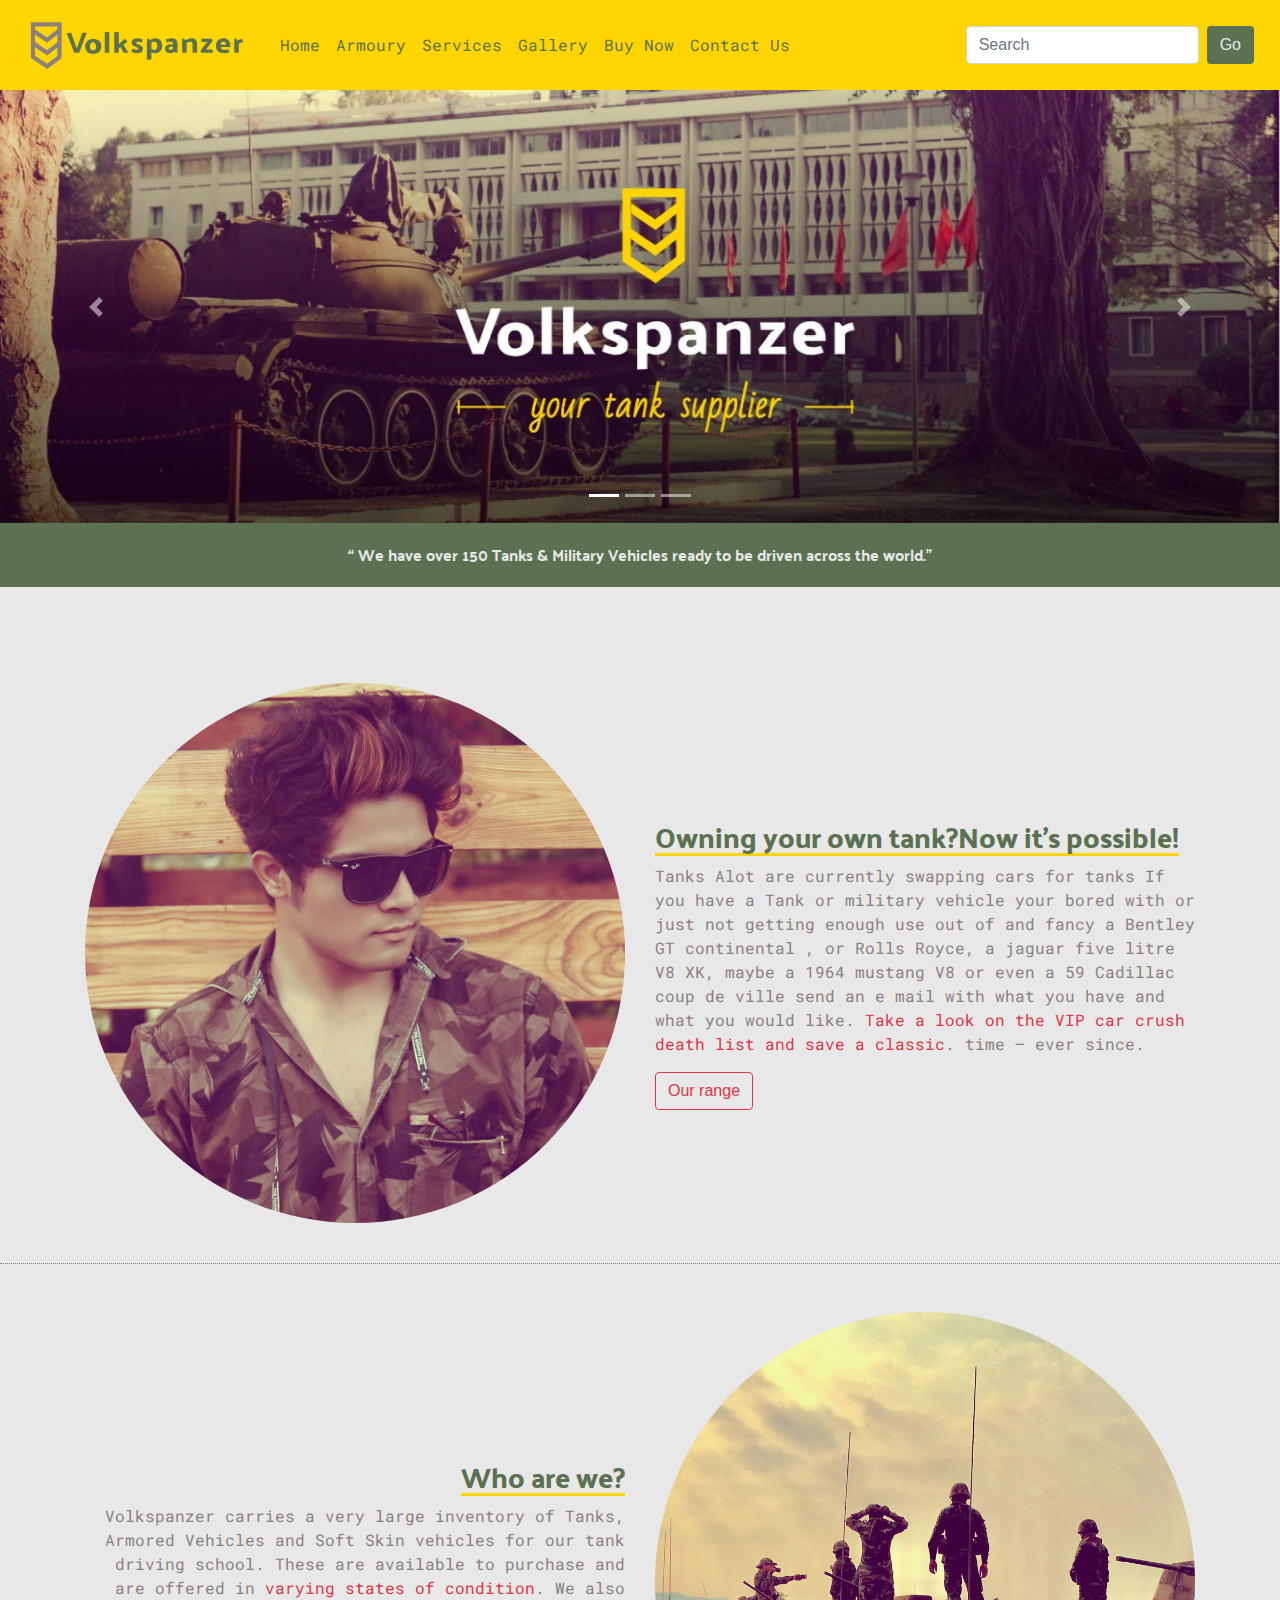
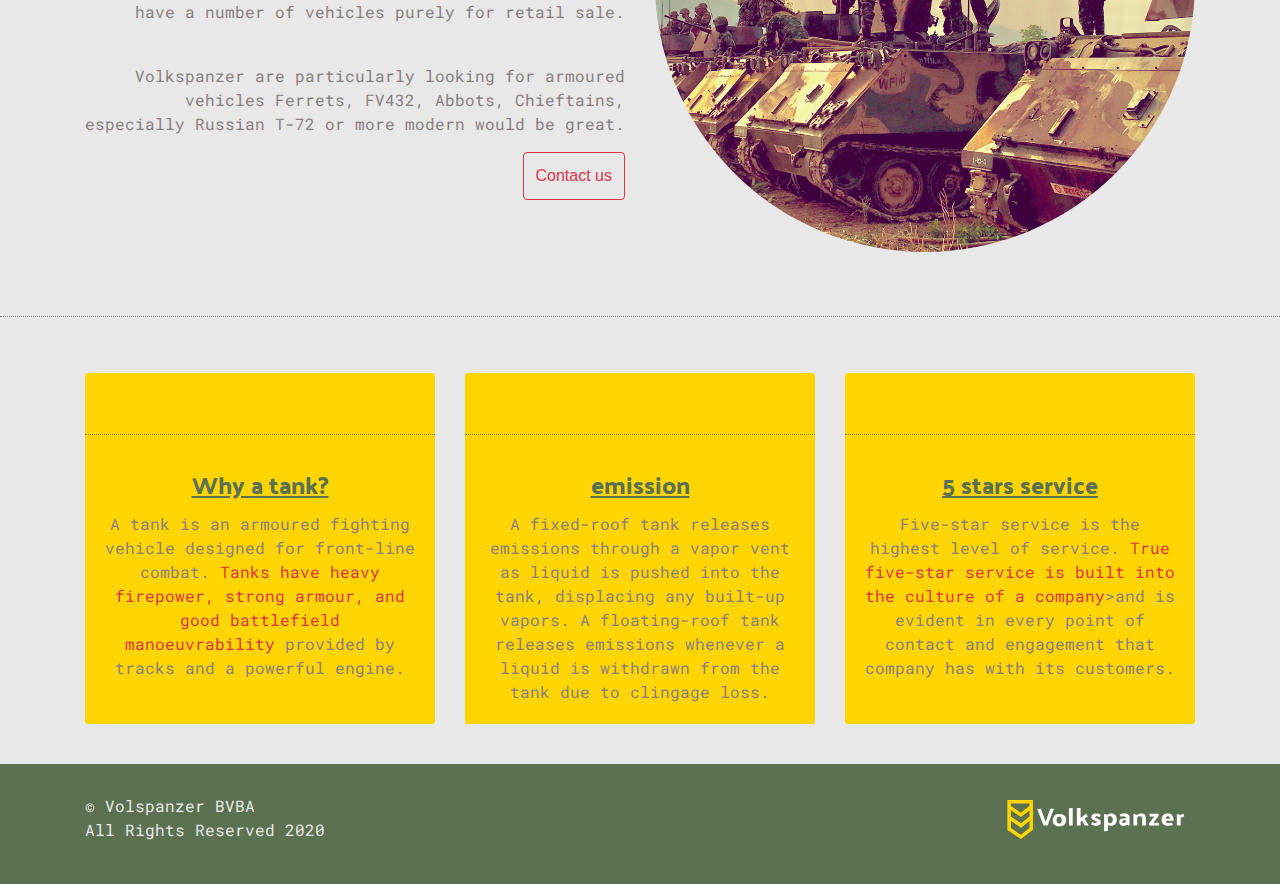
<file: Yoann/index.html>
<!doctype html>
<html lang="en">
<head>
    <!-- Required meta tags -->
    <meta charset="utf-8">
    <meta name="viewport" content="width=device-width, initial-scale=1, shrink-to-fit=no">

    <!-- Bootstrap CSS -->
    <link rel="stylesheet" href="https://stackpath.bootstrapcdn.com/bootstrap/4.4.1/css/bootstrap.min.css" integrity="sha384-Vkoo8x4CGsO3+Hhxv8T/Q5PaXtkKtu6ug5TOeNV6gBiFeWPGFN9MuhOf23Q9Ifjh" crossorigin="anonymous">
    <link href="https://fonts.googleapis.com/css2?family=Palanquin+Dark:wght@700&family=Roboto+Mono:ital@0;1&display=swap" rel="stylesheet">
    <link rel="stylesheet" type="text/css" href="style.css">
    <link rel="stylesheet" href="https://use.fontawesome.com/releases/v5.13.0/css/all.css" integrity="sha384-Bfad6CLCknfcloXFOyFnlgtENryhrpZCe29RTifKEixXQZ38WheV+i/6YWSzkz3V" crossorigin="anonymous">

    <title>Volkspanzer Tanks</title>
</head>
<body>


<header>
    <nav class="navbar navbar-expand-lg navbar-custom">
        <button class="navbar-toggler" type="button" data-toggle="collapse" data-target="#navbarTogglerDemo01" aria-controls="navbarTogglerDemo01" aria-expanded="false" aria-label="Toggle navigation">
           Menu
        </button>
        <a class="navbar-brand" href="">
        <img src="logo_pos.svg" height="60" alt="Logo" title="Website logo">
    </a>
        <div class="collapse navbar-collapse" id="navbarTogglerDemo01">
            <ul class="navbar-nav mr-auto mt-2 mt-lg-0">
                <li class="nav-item">
                    <a class="nav-link" href="index.html">Home</a>
                </li>
                <li class="nav-item">
                    <a class="nav-link" href="../Arnaud/index.html">Armoury</a>
                </li>
                <li class="nav-item">
                    <a class="nav-link" href="../Hassan/services.html">Services</a>
                </li>
                <li class="nav-item">
                    <a class="nav-link" href="../Karima/index.html">Gallery</a>
                </li>
                <li class="nav-item">
                    <a class="nav-link" href="../Said/index.html">Buy Now</a>
                </li>
                <li class="nav-item">
                    <a class="nav-link" href="../Yunes/READ.md.txt">Contact Us</a>
                </li>
            </ul>
            <form class="form-inline my-2 my-lg-0">
                <input class="form-control mr-sm-2" type="search" placeholder="Search" aria-label="Search">
                <button class="btn btn-custom my-2 my-sm-0" type="submit">Go</button>
            </form>
        </div>
    </nav>
</header>



<div id="carouselExampleIndicators" class="carousel slide" data-ride="carousel">
    <ol class="carousel-indicators">
        <li data-target="carouselExampleIndicators" data-slide-to="0" class="active"></li>
        <li data-target="#carouselExampleIndicators" data-slide-to="1"></li>
        <li data-target="#carouselExampleIndicators" data-slide-to="2"></li>
    </ol>
    <div class="carousel-inner">
        <div class="carousel-item active">
            <img class="d-block w-100 height=100px" src="tank6.jpg" alt="First slide">
            <div class="carousel-caption  text-center">
            </div>
        </div>
        <div class="carousel-item">
            <img class="d-block w-100" src="tank2.jpg" alt="Second slide">
        </div>
        <div class="carousel-item">
            <img class="d-block w-100" src="tank3.jpg" alt="Third slide">
        </div>
    </div>
    <a class="carousel-control-prev" href="#carouselExampleIndicators" role="button" data-slide="prev">
        <span class="carousel-control-prev-icon" aria-hidden="true"></span>
        <span class="sr-only">Previous</span>
    </a>
    <a class="carousel-control-next" href="#carouselExampleIndicators" role="button" data-slide="next">
        <span class="carousel-control-next-icon" aria-hidden="true"></span>
        <span class="sr-only">Next</span>
    </a>
</div>

<section class="quote">
<div class="container quote1">
    <q> We have over 150 Tanks & Military Vehicles ready to be driven across the world.</q>
</div>
</section>

<section class="tab" >
    <section class="more-info container mt-sm-5">
        <div class="row">
            <div class="col-sm info-content mt-sm-5 rounded">
                <img class="img-fluid rounded-circle" id="tank2" src="4.jpg" alt="...">
                </br>
                </br>
            </div>

            <div class="col-sm info-content mt-sm-5 d-flex align-content-center flex-wrap text-left">
                <h3>Owning your own tank?</h3>
                <h3>Now it's possible!</h3>
                <p>Tanks Alot  are currently swapping cars for tanks If you have a Tank or military vehicle
                    your bored with or just not getting enough use out of and fancy a Bentley GT continental ,
                    or  Rolls Royce, a jaguar five litre V8 XK, maybe a 1964 mustang V8 or even a 59 Cadillac
                    coup de ville send an e mail with what you have and what you would like.
                    <span class="text-danger">Take a look on the VIP car crush death list and save a classic</span>. time — ever since. </p>
                <button type="button" class="btn btn-outline-danger">Our range</button>

            </div>
        </div>
    </section>
<hr>




<div class="tab" id="info">
    <section class="more-info container mt-sm-5">
        <div class="row">
            <div class="col-sm info-content mt-sm-5 d-flex align-content-center flex-wrap justify-content-end text-right">
                <h3>Who are we?</h3>
                <p id="smallTxt">
                    Volkspanzer carries a very large inventory of Tanks, Armored Vehicles and Soft Skin vehicles for our
                    tank driving school. These are available to purchase and are offered in <span class="text-danger">varying states of condition</span>.
                    We also have a number of vehicles purely for retail sale.</p>
                </br>
                    <p>
                        Volkspanzer are particularly looking for armoured vehicles Ferrets, FV432, Abbots, Chieftains,
                        especially Russian T-72 or more modern would be great.
                    </p>
                <button type="button" class="btn btn-outline-danger">Contact us</button>

                </br>
                </br>

            </div>
            <div class="col-sm info-img align-right">
                <img class="img-fluid rounded-circle" id="tank1" src="5.jpg" alt="...">
                </br>
                </br>
                </br>
            </div>
        </div>
    </section>
</div>

        <hr>

        <section class="container cards">
            <div class="card-deck">
                <div class="card">
                    <i class="fas fa-question"></i>
                    <hr>
                    <div class="card-body">
                        <h4 class="card-title">Why a tank?</h4>
                        <p class="card-text">A tank is an armoured fighting vehicle designed for front-line combat. <span class="text-danger">Tanks
                            have heavy firepower, strong armour, and good battlefield manoeuvrability </span>provided by tracks and a powerful engine.</p>
                    </div>
                </div>
                <div class="card">
                    <i class="fas fa-eye"></i>
                    <hr>
                    <div class="card-body">
                        <h4 class="card-title">emission</h4>
                        <p class="card-text">A fixed-roof tank releases emissions through a vapor vent as liquid is pushed into the tank, displacing
                            any built-up vapors. A floating-roof tank releases emissions whenever a liquid is withdrawn from the tank due to clingage loss.</p>
                    </div>





                </div>
                <div class="card">
                    <i class="fas fa-star"></i>
                    <hr>

                    <div class="card-body">
                        <h4 class="card-title">5 stars service</h4>
                        <p class="card-text">Five-star service is the highest level of service. <span class="text-danger">True five-star service
                            is built into the culture of a company</span>>and is evident in every point of contact and
                            engagement that company has with its customers.</p>
                    </div>
                </div>
            </div>
        </section>
</section>


<footer>
    <div class="container copyright">
        <span class="left">© Volspanzer BVBA </br>
            All Rights Reserved 2020</span>
        <span class="right float-right"><a href="#"><img class="credits-img" src="logo_neg.svg" height="50px"></a></span>
    </div>
</footer>

<!-- Optional JavaScript -->
<!-- jQuery first, then Popper.js, then Bootstrap JS -->
<script src="https://code.jquery.com/jquery-3.4.1.slim.min.js" integrity="sha384-J6qa4849blE2+poT4WnyKhv5vZF5SrPo0iEjwBvKU7imGFAV0wwj1yYfoRSJoZ+n" crossorigin="anonymous"></script>
<script src="https://cdn.jsdelivr.net/npm/popper.js@1.16.0/dist/umd/popper.min.js" integrity="sha384-Q6E9RHvbIyZFJoft+2mJbHaEWldlvI9IOYy5n3zV9zzTtmI3UksdQRVvoxMfooAo" crossorigin="anonymous"></script>
<script src="https://stackpath.bootstrapcdn.com/bootstrap/4.4.1/js/bootstrap.min.js" integrity="sha384-wfSDF2E50Y2D1uUdj0O3uMBJnjuUD4Ih7YwaYd1iqfktj0Uod8GCExl3Og8ifwB6" crossorigin="anonymous"></script>
</body>
</html>
</file>
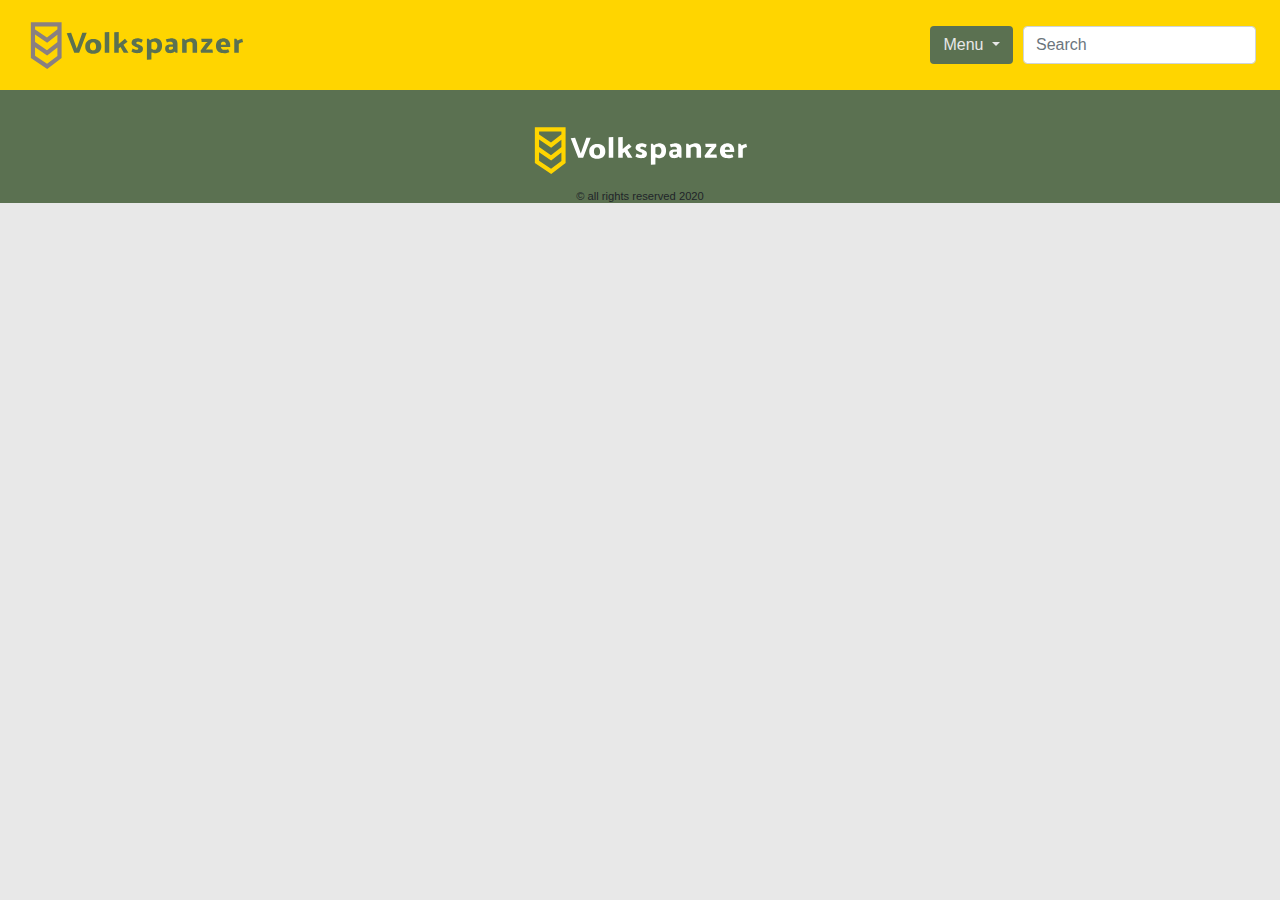
<file: test.html>
<!doctype html>
<html lang="en">
<head>
    <!-- Required meta tags -->
    <meta charset="utf-8">
    <meta name="viewport" content="width=device-width, initial-scale=1, shrink-to-fit=no">

    <!-- Bootstrap CSS -->
    <link rel="stylesheet" href="https://stackpath.bootstrapcdn.com/bootstrap/4.4.1/css/bootstrap.min.css" integrity="sha384-Vkoo8x4CGsO3+Hhxv8T/Q5PaXtkKtu6ug5TOeNV6gBiFeWPGFN9MuhOf23Q9Ifjh" crossorigin="anonymous">
    <link href="https://fonts.googleapis.com/css2?family=Palanquin+Dark:wght@700&family=Roboto+Mono:ital@0;1&display=swap" rel="stylesheet">
    <link rel="stylesheet" type="text/css" href="style.css">

    <title>Volkspanzer Tanks</title>
</head>
<body>


<header>
    <nav class="navbar navbar-expand-lg navbar-custom">
        <a class="navbar-brand" href="#">
            <img src="logo_pos.svg"  height="60" class="d-inline-block align-top" alt="">
        </a>
        <button class="navbar-toggler ml-auto custom-toggler" type="button" data-toggle="collapse" data-target="#navbarSupportedContent" aria-controls="navbarSupportedContent" aria-expanded="false" aria-label="Toggle navigation">
            <span class="navbar-toggler-icon"></span>
        </button>

        <div class="collapse navbar-collapse" id="navbar">
            <ul class="navbar-nav ml-auto mt-2 mt-lg-0">
                <div class="btn-group">
                    <button type="button" class="btn btn-custom dropdown-toggle" data-toggle="dropdown" aria-haspopup="true" aria-expanded="false">
                        Menu
                    </button>
                    <div class="dropdown-menu">
                        <a class="dropdown-item" href="#">Home</a>
                        <a class="dropdown-item" href="#">Armoury</a>
                        <a class="dropdown-item" href="#">Services</a>
                        <a class="dropdown-item" href="#">Buy now</a>
                        <div class="dropdown-divider"></div>
                        <a class="dropdown-item" href="#">Contact us</a>
                    </div>
                </div>
                </li>
            </ul>

            <form class="form-inline my-2 my-lg-0">
                <input class="form-control mr-sm-2" type="search" placeholder="Search" aria-label="Search">
            </form>

        </div>
    </nav>
</header>

<footer class="page-footer font-small">
    <div class="container text-center">
        <div class="footerLogo justify-content-center">
            <img src="logo_neg.svg"  height="60" class="" alt="">
            <h6>&copy; all rights reserved 2020 </h6>
        </div>
    </div>
</footer>

    <!-- Optional JavaScript -->
    <!-- jQuery first, then Popper.js, then Bootstrap JS -->
    <script src="https://code.jquery.com/jquery-3.4.1.slim.min.js" integrity="sha384-J6qa4849blE2+poT4WnyKhv5vZF5SrPo0iEjwBvKU7imGFAV0wwj1yYfoRSJoZ+n" crossorigin="anonymous"></script>
    <script src="https://cdn.jsdelivr.net/npm/popper.js@1.16.0/dist/umd/popper.min.js" integrity="sha384-Q6E9RHvbIyZFJoft+2mJbHaEWldlvI9IOYy5n3zV9zzTtmI3UksdQRVvoxMfooAo" crossorigin="anonymous"></script>
    <script src="https://stackpath.bootstrapcdn.com/bootstrap/4.4.1/js/bootstrap.min.js" integrity="sha384-wfSDF2E50Y2D1uUdj0O3uMBJnjuUD4Ih7YwaYd1iqfktj0Uod8GCExl3Og8ifwB6" crossorigin="anonymous"></script>
</body>
</html>
</file>
<file: style.css>
@media screen and (max-width: 992px) {
 .navbar-toggler {
     background-color: #5B7151;
     color: #E8E8E8;
     font-family: 'Roboto Mono', monospace;
     border: none;
 }
}

body {
    background-color: #E8E8E8;
    margin: auto;
}

.navbar-custom {
    background-color: #FFD500;
    padding-top: 10PX;
    padding-bottom: 10px;
}

A.nav-link {
    font-family: 'Roboto Mono', monospace;
    color: #5B7151;
}

A.nav-link:hover {
    font-family: 'Roboto Mono', monospace;
    text-decoration: underline;
}

.btn-custom {
    background-color: #5B7151;
    color: #E8E8E8;
    margin-right: 10px;
}


h1{
    font-family: 'Palanquin Dark', sans-serif;
    font-size: 400%;
padding-bottom: 100px;
}


h3 {
    font-family: 'Palanquin Dark', sans-serif;
    color: #5B7151;
Border-bottom: 3px solid #FFD500;
}

p {
    font-family: 'Roboto Mono', monospace;
    color: #8A8080;
}




h4 {
    font-family: 'Palanquin Dark', sans-serif;
    color: #5B7151;
    text-decoration: underline;
}

h6 {
    font-size: 70%;
    margin-top: 10px;
}

hr {
    border-top: 1px dotted;
}
.cards {
   padding-top: 40px;
    text-align: center;
    padding-bottom: 40px;
}

.card {
    background-color: #FFD500;
    border: 0px;
    transition: box-shadow .3s;
    border-radius: 3px;
}

.card:hover {
    box-shadow: 0 0 11px rgba(33,33,33,.2);
}

i.fas {
    color: #5B7151;
    padding-top: 30px;
    padding-bottom: 15px;
    font-size: 45px;
}

.navbar-custom {
    background-color: #FFD500;
    padding-top: 10PX;
    padding-bottom: 10px;
}

.btn-custom {
    background-color: #5B7151;
    color: #E8E8E8;
    margin-right: 10px;
}

.quote {
    background-color: #5B7151;
    color: #E8E8E8;
    font-family: 'Palanquin Dark', sans-serif;
    text-align: center;
    padding: 20px;
}

#tank1 {
    transition: box-shadow .3s;

}
#tank1:hover {
    box-shadow: 0 4px 10px 0 rgba(0, 0, 0, 0.4);
}

#tank2 {
    transition: box-shadow .3s;

}
#tank2:hover {
    box-shadow: 0 4px 10px 0 rgba(0, 0, 0, 0.4);
}

footer {
    background-color: #5B7151;
    padding-top: 30px;

}
.copyright {
    overflow: auto;
}

.left {
    float: left;
    font-family: 'Roboto Mono', monospace;
    color: #E8E8E8;
}

.right  {
    float: right;
    margin-bottom: 40px;
}
</file>
<file: Karima/style.css>
body {
    background-color: #E8E8E8;
}

.gallery {
    margin: 0 auto;
}

.gallery img {
    transition: 1s;
    padding: 15px;
    width: 200px;
}

.gallery img:hover {
    filter: sepia(0.80);
    transform: scale(1.1);
}

nav {
    font-family: 'Roboto Mono', monospace;
}

.navbar-custom {
    background-color: #FFD500;
    padding-top: 15PX;
    padding-bottom: 15px;
}

.btn-custom {
    background-color: #5B7151;
    color: #E8E8E8;
    margin-right: 10px;
}



footer {
    background-color: #5B7151;
    font-family: 'Roboto Mono', monospace;
    color: #fff;
    padding: 10px;
}
</file>
<file: Said/style.css>
.title{
    font-size: 60px;
    background-color: #5B7151;
    height: 80px;
    z-index: 1;
    font-family: 'Palanquin Dark', sans-serif;
    color: #E8E8E8;
    display:flex;
    justify-content:center;
    align-items: center;
}

#carpic{
    object-fit: cover;
}

.today{
    color: #FFD500;
}

#carouselExampleControls{
    z-index: 0;
}

.container{
    margin-top: 60px;
    margin-bottom: 60px;
}

.card{
    background-color: #FFD500;
    text-align: center;
}

.card-title{
    font-family: 'Palanquin Dark', sans-serif;
    color: #5B7151;
}

.card-text{
    font-family: 'Roboto Mono', monospace;
    color: #8A8080;
}

.card-img-top{
    background-color: #5B7151;
}

.card-footer{
    background-color: #FFD500;
    border-top: none;
}

i.fas {
    color: #5B7151;
    padding-top: 30px;
    padding-bottom: 15px;
    font-size: 45px;
}

body{
    background-color: #E8E8E8;
}


nav {
    font-family: 'Roboto Mono', monospace;
}

.navbar-custom {
    background-color: #FFD500;
    padding-top: 15PX;
    padding-bottom: 15px;
}

.btn-custom {
    background-color: #5B7151;
    color: #E8E8E8;
    margin-right: 10px;
}


footer {
    background-color: #5B7151;
    padding-top: 30px;
}
.copyright {
    overflow: auto;
    margin-bottom: 0;
    margin-top:0;
}

.left {
    float: left;
    font-family: 'Roboto Mono', monospace;
    color: #E8E8E8;
}

.right  {
    float: right;
    margin-bottom: 40px;
}


hr {
    border-top: 1px dotted;
}


@media screen and (max-width: 992px) {
    .navbar-toggler {
        background-color: #5B7151;
        color: #E8E8E8;
        font-family: 'Roboto Mono', monospace;
        border: none;
    }
}

body {
    background-color: #E8E8E8;
    margin: auto;
}

.navbar-custom {
    background-color: #FFD500;
    padding-top: 10PX;
    padding-bottom: 10px;
}

A.nav-link {
    font-family: 'Roboto Mono', monospace;
    color: #5B7151;
}

A.nav-link:hover {
    font-family: 'Roboto Mono', monospace;
    text-decoration: underline;
}

.btn-custom {
    background-color: #5B7151;
    color: #E8E8E8;
    margin-right: 10px;
}
</file>
<file: Yoann/style.css>
@media screen and (max-width: 992px) {
 .navbar-toggler {
     background-color: #5B7151;
     color: #E8E8E8;
     font-family: 'Roboto Mono', monospace;
     border: none;
 }
}

body {
    background-color: #E8E8E8;
    margin: auto;
}

.navbar-custom {
    background-color: #FFD500;
    padding-top: 10PX;
    padding-bottom: 10px;
}

A.nav-link {
    font-family: 'Roboto Mono', monospace;
    color: #5B7151;
}

A.nav-link:hover {
    font-family: 'Roboto Mono', monospace;
    text-decoration: underline;
}

.btn-custom {
    background-color: #5B7151;
    color: #E8E8E8;
    margin-right: 10px;
}


h1{
    font-family: 'Palanquin Dark', sans-serif;
    font-size: 400%;
padding-bottom: 100px;
}


h3 {
    font-family: 'Palanquin Dark', sans-serif;
    color: #5B7151;
Border-bottom: 3px solid #FFD500;
}

p {
    font-family: 'Roboto Mono', monospace;
    color: #8A8080;
}




h4 {
    font-family: 'Palanquin Dark', sans-serif;
    color: #5B7151;
    text-decoration: underline;
}

h6 {
    font-size: 70%;
    margin-top: 10px;
}

hr {
    border-top: 1px dotted;
}
.cards {
   padding-top: 40px;
    text-align: center;
    padding-bottom: 40px;
}

.card {
    background-color: #FFD500;
    border: 0px;
    transition: box-shadow .3s;
    border-radius: 3px;
}

.card:hover {
    box-shadow: 0 0 11px rgba(33,33,33,.2);
}

i.fas {
    color: #5B7151;
    padding-top: 30px;
    padding-bottom: 15px;
    font-size: 45px;
}

.navbar-custom {
    background-color: #FFD500;
    padding-top: 10PX;
    padding-bottom: 10px;
}

.btn-custom {
    background-color: #5B7151;
    color: #E8E8E8;
    margin-right: 10px;
}

.quote {
    background-color: #5B7151;
    color: #E8E8E8;
    font-family: 'Palanquin Dark', sans-serif;
    text-align: center;
    padding: 20px;
}

#tank1 {
    transition: box-shadow .3s;

}
#tank1:hover {
    box-shadow: 0 4px 10px 0 rgba(0, 0, 0, 0.4);
}

#tank2 {
    transition: box-shadow .3s;

}
#tank2:hover {
    box-shadow: 0 4px 10px 0 rgba(0, 0, 0, 0.4);
}

footer {
    background-color: #5B7151;
    padding-top: 30px;

}
.copyright {
    overflow: auto;
}

.left {
    float: left;
    font-family: 'Roboto Mono', monospace;
    color: #E8E8E8;
}

.right  {
    float: right;
    margin-bottom: 40px;
}
</file>
